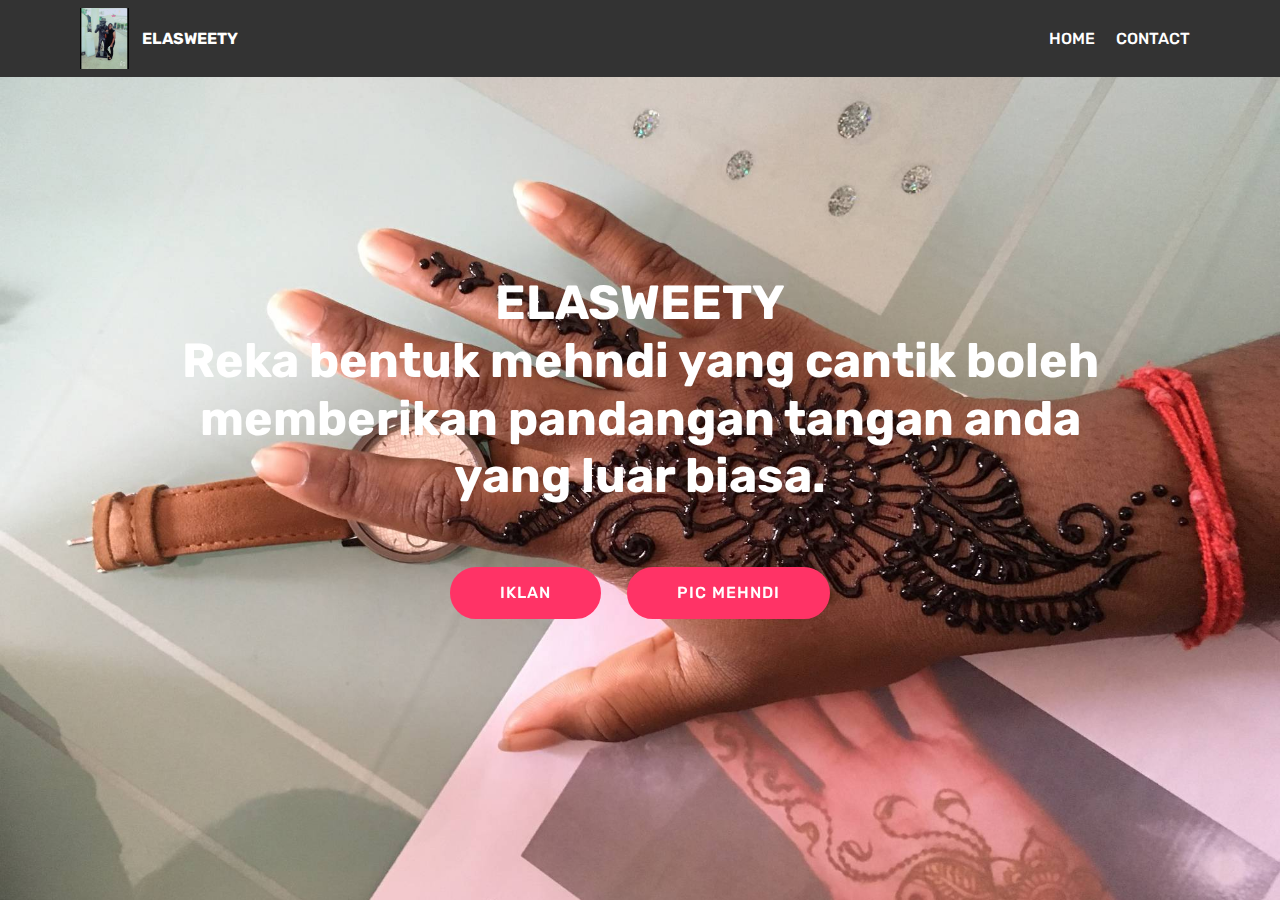
<file: index.html>
<!DOCTYPE html>
<html>
<head>
  <!-- Site made with Mobirise Website Builder v4.4.1, https://mobirise.com -->
  <meta charset="UTF-8">
  <meta http-equiv="X-UA-Compatible" content="IE=edge">
  <meta name="generator" content="Mobirise v4.4.1, mobirise.com">
  <meta name="viewport" content="width=device-width, initial-scale=1">
  <link rel="shortcut icon" href="assets/images/7483ba1c86e77293e7fab5f1ef7ebe19-320x399.jpg" type="image/x-icon">
  <meta name="description" content="">
  <title>Home</title>
  <link rel="stylesheet" href="assets/web/assets/mobirise-icons/mobirise-icons.css">
  <link rel="stylesheet" href="assets/tether/tether.min.css">
  <link rel="stylesheet" href="assets/bootstrap/css/bootstrap.min.css">
  <link rel="stylesheet" href="assets/bootstrap/css/bootstrap-grid.min.css">
  <link rel="stylesheet" href="assets/bootstrap/css/bootstrap-reboot.min.css">
  <link rel="stylesheet" href="assets/dropdown/css/style.css">
  <link rel="stylesheet" href="assets/theme/css/style.css">
  <link rel="stylesheet" href="assets/mobirise/css/mbr-additional.css" type="text/css">
  
  
  
</head>
<body>
<section class="menu cid-qDdDuOSKQE" once="menu" id="menu1-0" data-rv-view="86">

    

    <nav class="navbar navbar-expand beta-menu navbar-dropdown align-items-center navbar-fixed-top navbar-toggleable-sm">
        <button class="navbar-toggler navbar-toggler-right" type="button" data-toggle="collapse" data-target="#navbarSupportedContent" aria-controls="navbarSupportedContent" aria-expanded="false" aria-label="Toggle navigation">
            <div class="hamburger">
                <span></span>
                <span></span>
                <span></span>
                <span></span>
            </div>
        </button>
        <div class="menu-logo">
            <div class="navbar-brand">
                <span class="navbar-logo">
                    <a href="https://mobirise.com">
                         <img src="assets/images/7483ba1c86e77293e7fab5f1ef7ebe19-320x399.jpg" alt="Mobirise" title="" media-simple="true" style="height: 3.8rem;">
                    </a>
                </span>
                <span class="navbar-caption-wrap"><a class="navbar-caption text-white display-4" href="https://mobirise.com">ELASWEETY</a></span>
            </div>
        </div>
        <div class="collapse navbar-collapse" id="navbarSupportedContent">
            <ul class="navbar-nav nav-dropdown nav-right" data-app-modern-menu="true"><li class="nav-item">
                    <a class="nav-link link text-white display-4" href="index.html#header2-1">HOME</a>
                </li>
                <li class="nav-item">
                    <a class="nav-link link text-white display-4" href="page1.html#timeline1-3">CONTACT</a>
                </li></ul>
            
        </div>
    </nav>
</section>

<section class="engine"><a href="https://mobirise.co/k">bootstrap templates</a></section><section class="cid-qDdLBVNLyl mbr-fullscreen mbr-parallax-background" id="header2-1" data-rv-view="88">

    

    

    <div class="container align-center">
        <div class="row justify-content-md-center">
            <div class="mbr-white col-md-10">
                <h1 class="mbr-section-title mbr-bold pb-3 mbr-fonts-style display-2">ELASWEETY<br>Reka bentuk mehndi yang cantik boleh memberikan pandangan tangan anda yang luar biasa.<br></h1>
                
                <p class="mbr-text pb-3 mbr-fonts-style display-5"></p>
                <div class="mbr-section-btn"><a class="btn btn-md btn-secondary display-4" href="page2.html#header1-6">IKLAN</a> <a class="btn btn-md btn-secondary display-4" href="page3.html#slider1-9">PIC MEHNDI</a></div>
            </div>
        </div>
    </div>
    
</section>


  <script src="assets/web/assets/jquery/jquery.min.js"></script>
  <script src="assets/popper/popper.min.js"></script>
  <script src="assets/tether/tether.min.js"></script>
  <script src="assets/bootstrap/js/bootstrap.min.js"></script>
  <script src="assets/smooth-scroll/smooth-scroll.js"></script>
  <script src="assets/dropdown/js/script.min.js"></script>
  <script src="assets/touch-swipe/jquery.touch-swipe.min.js"></script>
  <script src="assets/jarallax/jarallax.min.js"></script>
  <script src="assets/theme/js/script.js"></script>
  
  
</body>
</html>
</file>
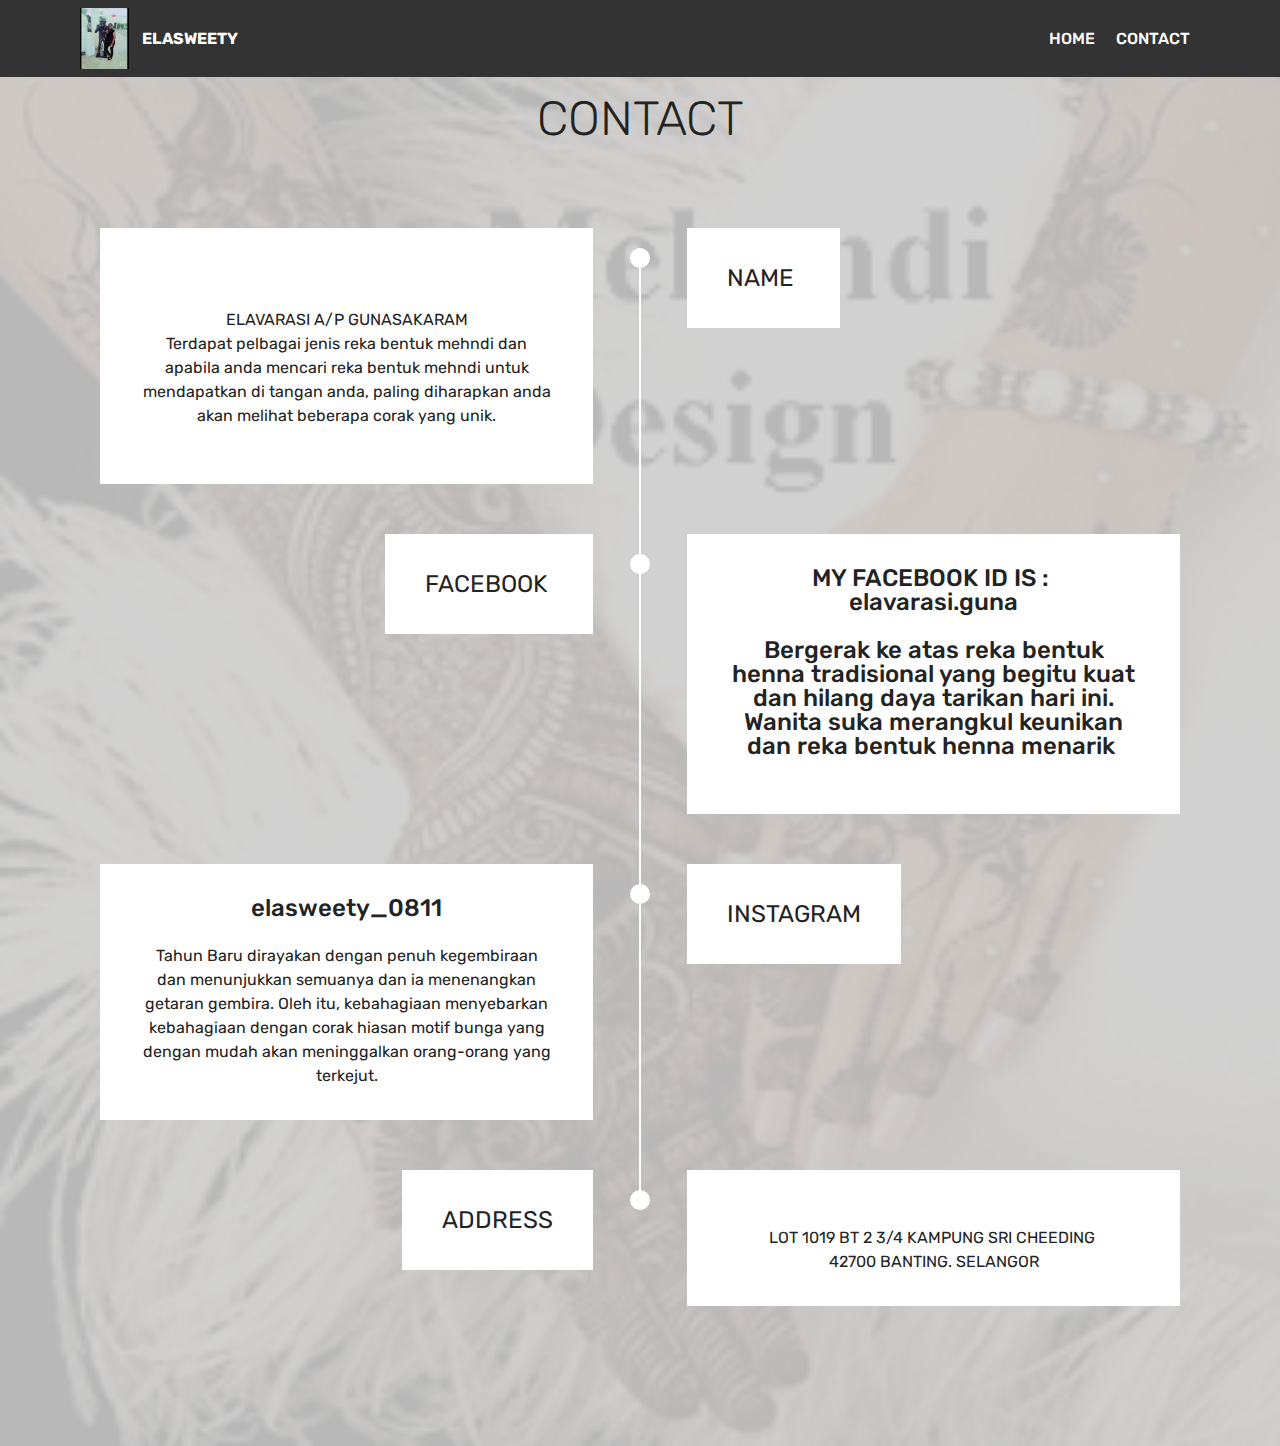
<file: page1.html>
<!DOCTYPE html>
<html>
<head>
  <!-- Site made with Mobirise Website Builder v4.4.1, https://mobirise.com -->
  <meta charset="UTF-8">
  <meta http-equiv="X-UA-Compatible" content="IE=edge">
  <meta name="generator" content="Mobirise v4.4.1, mobirise.com">
  <meta name="viewport" content="width=device-width, initial-scale=1">
  <link rel="shortcut icon" href="assets/images/7483ba1c86e77293e7fab5f1ef7ebe19-320x399.jpg" type="image/x-icon">
  <meta name="description" content="Website Builder Description">
  <title>Contact</title>
  <link rel="stylesheet" href="assets/web/assets/mobirise-icons/mobirise-icons.css">
  <link rel="stylesheet" href="assets/tether/tether.min.css">
  <link rel="stylesheet" href="assets/bootstrap/css/bootstrap.min.css">
  <link rel="stylesheet" href="assets/bootstrap/css/bootstrap-grid.min.css">
  <link rel="stylesheet" href="assets/bootstrap/css/bootstrap-reboot.min.css">
  <link rel="stylesheet" href="assets/dropdown/css/style.css">
  <link rel="stylesheet" href="assets/theme/css/style.css">
  <link rel="stylesheet" href="assets/mobirise/css/mbr-additional.css" type="text/css">
  
  
  
</head>
<body>
<section class="menu cid-qDdDuOSKQE" once="menu" id="menu1-2" data-rv-view="91">

    

    <nav class="navbar navbar-expand beta-menu navbar-dropdown align-items-center navbar-fixed-top navbar-toggleable-sm">
        <button class="navbar-toggler navbar-toggler-right" type="button" data-toggle="collapse" data-target="#navbarSupportedContent" aria-controls="navbarSupportedContent" aria-expanded="false" aria-label="Toggle navigation">
            <div class="hamburger">
                <span></span>
                <span></span>
                <span></span>
                <span></span>
            </div>
        </button>
        <div class="menu-logo">
            <div class="navbar-brand">
                <span class="navbar-logo">
                    <a href="https://mobirise.com">
                         <img src="assets/images/7483ba1c86e77293e7fab5f1ef7ebe19-320x399.jpg" alt="Mobirise" title="" media-simple="true" style="height: 3.8rem;">
                    </a>
                </span>
                <span class="navbar-caption-wrap"><a class="navbar-caption text-white display-4" href="https://mobirise.com">ELASWEETY</a></span>
            </div>
        </div>
        <div class="collapse navbar-collapse" id="navbarSupportedContent">
            <ul class="navbar-nav nav-dropdown nav-right" data-app-modern-menu="true"><li class="nav-item">
                    <a class="nav-link link text-white display-4" href="index.html#header2-1">HOME</a>
                </li>
                <li class="nav-item">
                    <a class="nav-link link text-white display-4" href="page1.html#timeline1-3">CONTACT</a>
                </li></ul>
            
        </div>
    </nav>
</section>

<section class="engine"><a href="https://mobirise.co">Mobirise</a></section><section class="timeline1 cid-qDebRy4Ug8" id="timeline1-3" data-rv-view="93">

    

    <div class="mbr-overlay" style="opacity: 0.9; background-color: rgb(204, 204, 204);">
    </div>

    <div class="container align-center">
        <h2 class="mbr-section-title pb-3 mbr-fonts-style display-2">CONTACT</h2>
        <h3 class="mbr-section-subtitle pb-5 mbr-fonts-style display-5"></h3>

        <div class="container timelines-container" mbri-timelines="">
            <div class="row timeline-element reverse separline">      
                 <div class="timeline-date-panel col-xs-12 col-md-6  align-left">         
                    <div class="time-line-date-content">
                        <p class="mbr-timeline-date mbr-fonts-style display-5">NAME&nbsp;</p>
                    </div>
                </div>
           <span class="iconBackground"></span>
            <div class="col-xs-12 col-md-6 align-right">
                <div class="timeline-text-content">
                    <h4 class="mbr-timeline-title pb-3 mbr-fonts-style display-5">&nbsp;</h4>
                    <p class="mbr-timeline-text mbr-fonts-style display-7">ELAVARASI A/P GUNASAKARAM<br>Terdapat pelbagai jenis reka bentuk mehndi dan apabila anda mencari reka bentuk mehndi untuk mendapatkan di tangan anda, paling diharapkan anda akan melihat beberapa corak yang unik.<br><br></p>
                 </div>
            </div>
            </div>

            <div class="row timeline-element  separline">
                <div class="timeline-date-panel col-xs-12 col-md-6 align-right">
                    <div class="time-line-date-content">
                        <p class="mbr-timeline-date mbr-fonts-style display-5">FACEBOOK&nbsp;</p>
                    </div>
                </div>
                <span class="iconBackground"></span>
                <div class="col-xs-12 col-md-6 align-left ">
                    <div class="timeline-text-content">
                        <h4 class="mbr-timeline-title pb-3 mbr-fonts-style display-5">MY FACEBOOK ID IS :&nbsp;<br>elavarasi.guna<br><br>Bergerak ke atas reka bentuk henna tradisional yang begitu kuat dan hilang daya tarikan hari ini. Wanita suka merangkul keunikan dan reka bentuk henna menarik&nbsp;</h4>
                        <p class="mbr-timeline-text mbr-fonts-style display-7"></p>
                    </div>
                </div>
            </div> 


            <div class="row timeline-element reverse separline">
                <div class="timeline-date-panel col-xs-12 col-md-6  align-left">
                    <div class="time-line-date-content">
                        <p class="mbr-timeline-date mbr-fonts-style display-5">INSTAGRAM</p>
                    </div>
                </div>
                <span class="iconBackground"></span>
                <div class="col-xs-12 col-md-6 align-right">
                    <div class="timeline-text-content">
                        <h4 class="mbr-timeline-title pb-3 mbr-fonts-style display-5">elasweety_0811</h4>      
                        <p class="mbr-timeline-text mbr-fonts-style display-7">Tahun Baru dirayakan dengan penuh kegembiraan dan menunjukkan semuanya dan ia menenangkan getaran gembira. Oleh itu, kebahagiaan menyebarkan kebahagiaan dengan corak hiasan motif bunga yang dengan mudah akan meninggalkan orang-orang yang terkejut.</p>
                    </div>
                </div>
            </div>

            <div class="row timeline-element ">
                <div class="timeline-date-panel col-xs-12 col-md-6 align-right">
                    <div class="time-line-date-content">
                        <p class="mbr-timeline-date mbr-fonts-style display-5">ADDRESS</p>
                    </div>
                </div>
                <span class="iconBackground"></span>
                <div class="col-xs-12 col-md-6 align-left ">
                    <div class="timeline-text-content">
                        <h4 class="mbr-timeline-title pb-3 mbr-fonts-style display-5"></h4>
                        <p class="mbr-timeline-text mbr-fonts-style display-7">LOT 1019 BT 2 3/4 KAMPUNG SRI CHEEDING&nbsp;<br>42700 BANTING. SELANGOR</p>
                    </div>
                </div>
            </div>


            


            

            

            

            

            

            

            
        </div>
    </div>
</section>


  <script src="assets/web/assets/jquery/jquery.min.js"></script>
  <script src="assets/popper/popper.min.js"></script>
  <script src="assets/tether/tether.min.js"></script>
  <script src="assets/bootstrap/js/bootstrap.min.js"></script>
  <script src="assets/smooth-scroll/smooth-scroll.js"></script>
  <script src="assets/dropdown/js/script.min.js"></script>
  <script src="assets/touch-swipe/jquery.touch-swipe.min.js"></script>
  <script src="assets/theme/js/script.js"></script>
  
  
</body>
</html>
</file>
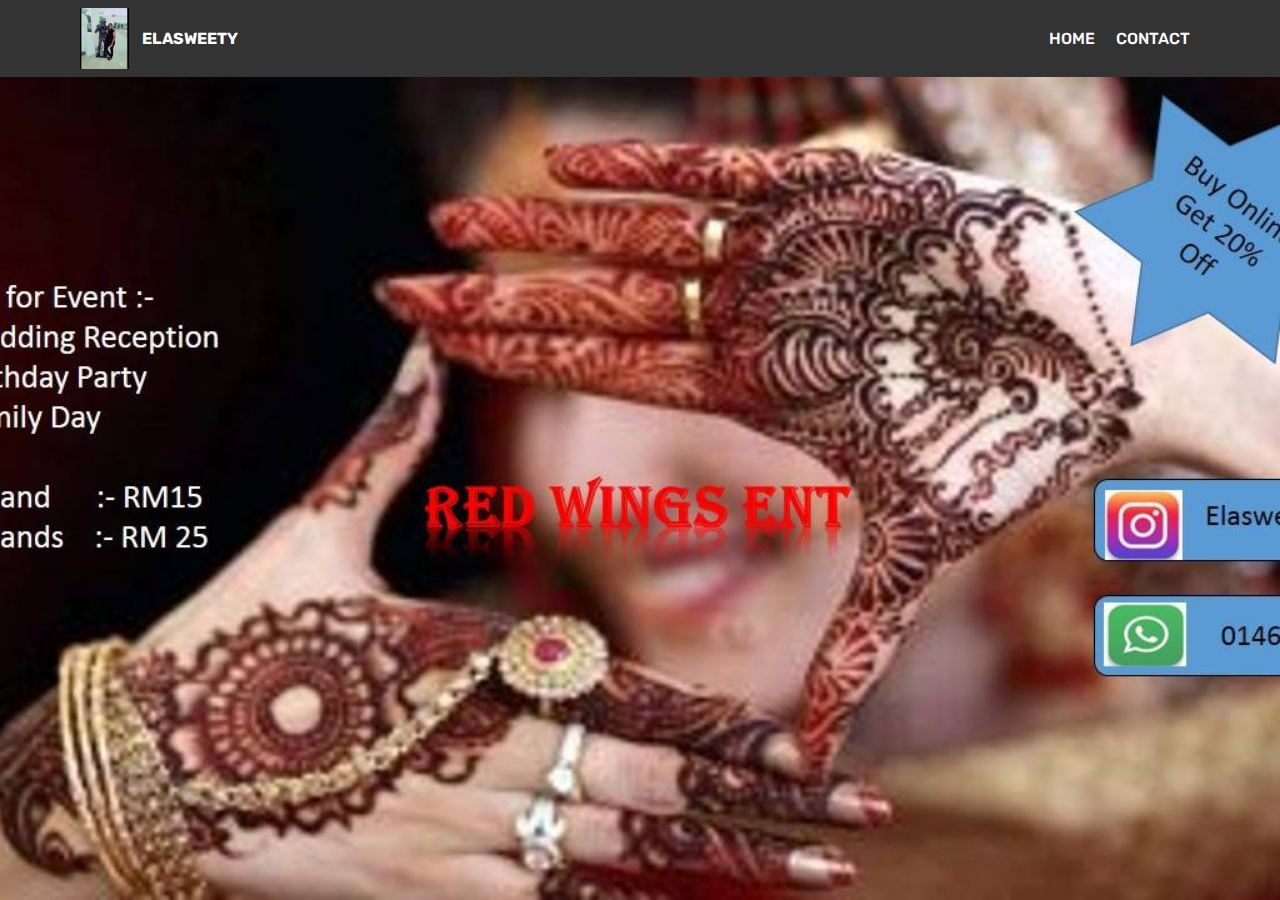
<file: page2.html>
<!DOCTYPE html>
<html>
<head>
  <!-- Site made with Mobirise Website Builder v4.4.1, https://mobirise.com -->
  <meta charset="UTF-8">
  <meta http-equiv="X-UA-Compatible" content="IE=edge">
  <meta name="generator" content="Mobirise v4.4.1, mobirise.com">
  <meta name="viewport" content="width=device-width, initial-scale=1">
  <link rel="shortcut icon" href="assets/images/7483ba1c86e77293e7fab5f1ef7ebe19-320x399.jpg" type="image/x-icon">
  <meta name="description" content="Web Site Builder Description">
  <title>Iklan</title>
  <link rel="stylesheet" href="assets/web/assets/mobirise-icons/mobirise-icons.css">
  <link rel="stylesheet" href="assets/tether/tether.min.css">
  <link rel="stylesheet" href="assets/bootstrap/css/bootstrap.min.css">
  <link rel="stylesheet" href="assets/bootstrap/css/bootstrap-grid.min.css">
  <link rel="stylesheet" href="assets/bootstrap/css/bootstrap-reboot.min.css">
  <link rel="stylesheet" href="assets/dropdown/css/style.css">
  <link rel="stylesheet" href="assets/theme/css/style.css">
  <link rel="stylesheet" href="assets/mobirise/css/mbr-additional.css" type="text/css">
  
  
  
</head>
<body>
<section class="menu cid-qDdDuOSKQE" once="menu" id="menu1-4" data-rv-view="96">

    

    <nav class="navbar navbar-expand beta-menu navbar-dropdown align-items-center navbar-fixed-top navbar-toggleable-sm">
        <button class="navbar-toggler navbar-toggler-right" type="button" data-toggle="collapse" data-target="#navbarSupportedContent" aria-controls="navbarSupportedContent" aria-expanded="false" aria-label="Toggle navigation">
            <div class="hamburger">
                <span></span>
                <span></span>
                <span></span>
                <span></span>
            </div>
        </button>
        <div class="menu-logo">
            <div class="navbar-brand">
                <span class="navbar-logo">
                    <a href="https://mobirise.com">
                         <img src="assets/images/7483ba1c86e77293e7fab5f1ef7ebe19-320x399.jpg" alt="Mobirise" title="" media-simple="true" style="height: 3.8rem;">
                    </a>
                </span>
                <span class="navbar-caption-wrap"><a class="navbar-caption text-white display-4" href="https://mobirise.com">ELASWEETY</a></span>
            </div>
        </div>
        <div class="collapse navbar-collapse" id="navbarSupportedContent">
            <ul class="navbar-nav nav-dropdown nav-right" data-app-modern-menu="true"><li class="nav-item">
                    <a class="nav-link link text-white display-4" href="index.html#header2-1">HOME</a>
                </li>
                <li class="nav-item">
                    <a class="nav-link link text-white display-4" href="page1.html#timeline1-3">CONTACT</a>
                </li></ul>
            
        </div>
    </nav>
</section>

<section class="engine"><a href="https://mobirise.co">Mobirise</a></section><section class="header1 cid-qDemjOcUhq mbr-fullscreen mbr-parallax-background" id="header1-6" data-rv-view="98">

    

    

    <div class="container">
        <div class="row justify-content-md-center">
            <div class="mbr-white col-md-10">
                
                
                
                
            </div>
        </div>
    </div>

</section>


  <script src="assets/web/assets/jquery/jquery.min.js"></script>
  <script src="assets/popper/popper.min.js"></script>
  <script src="assets/tether/tether.min.js"></script>
  <script src="assets/bootstrap/js/bootstrap.min.js"></script>
  <script src="assets/smooth-scroll/smooth-scroll.js"></script>
  <script src="assets/dropdown/js/script.min.js"></script>
  <script src="assets/touch-swipe/jquery.touch-swipe.min.js"></script>
  <script src="assets/jarallax/jarallax.min.js"></script>
  <script src="assets/theme/js/script.js"></script>
  
  
</body>
</html>
</file>
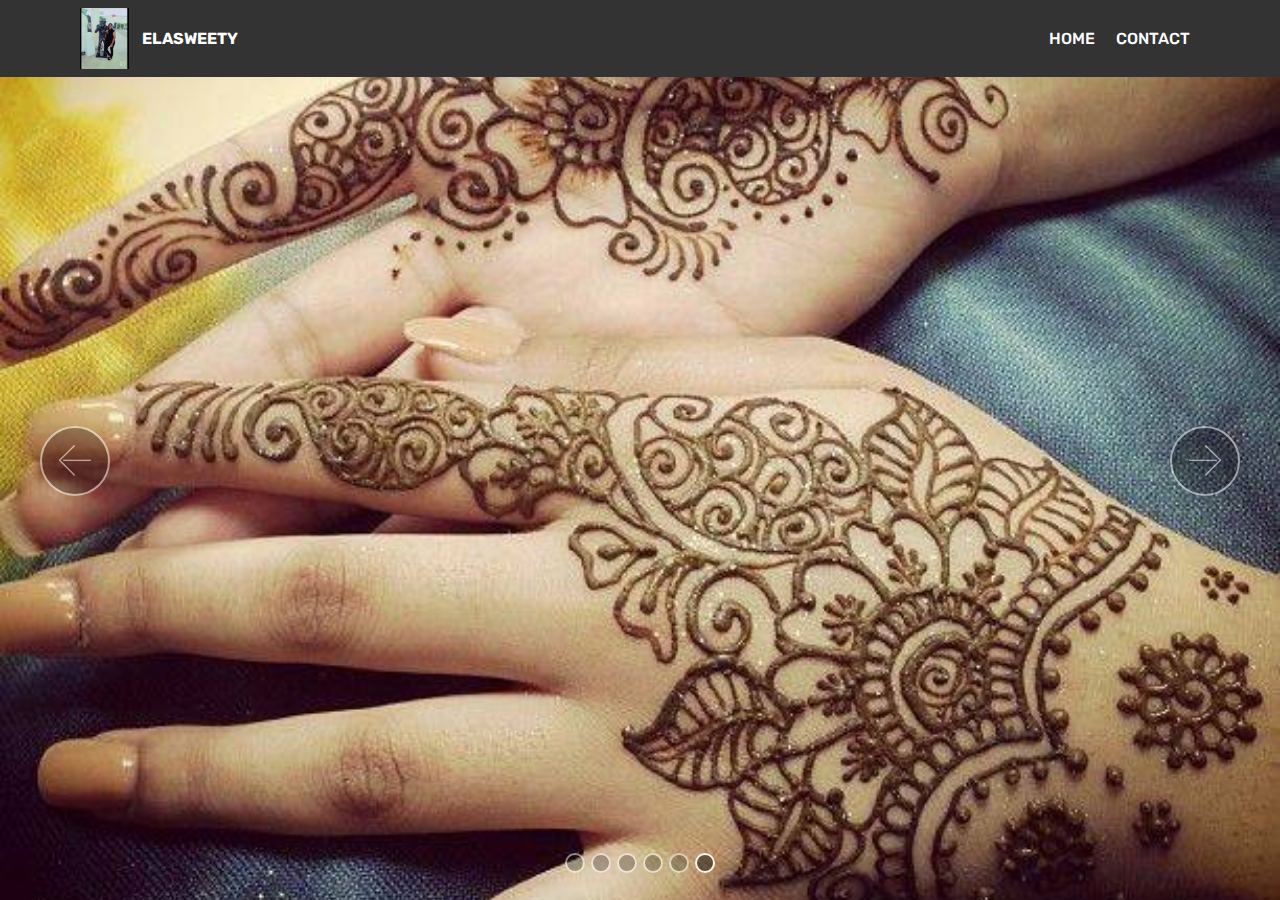
<file: page3.html>
<!DOCTYPE html>
<html>
<head>
  <!-- Site made with Mobirise Website Builder v4.4.1, https://mobirise.com -->
  <meta charset="UTF-8">
  <meta http-equiv="X-UA-Compatible" content="IE=edge">
  <meta name="generator" content="Mobirise v4.4.1, mobirise.com">
  <meta name="viewport" content="width=device-width, initial-scale=1">
  <link rel="shortcut icon" href="assets/images/7483ba1c86e77293e7fab5f1ef7ebe19-320x399.jpg" type="image/x-icon">
  <meta name="description" content="Website Creator Description">
  <title>Picture&nbsp;</title>
  <link rel="stylesheet" href="assets/web/assets/mobirise-icons/mobirise-icons.css">
  <link rel="stylesheet" href="assets/tether/tether.min.css">
  <link rel="stylesheet" href="assets/bootstrap/css/bootstrap.min.css">
  <link rel="stylesheet" href="assets/bootstrap/css/bootstrap-grid.min.css">
  <link rel="stylesheet" href="assets/bootstrap/css/bootstrap-reboot.min.css">
  <link rel="stylesheet" href="assets/dropdown/css/style.css">
  <link rel="stylesheet" href="assets/theme/css/style.css">
  <link rel="stylesheet" href="assets/mobirise/css/mbr-additional.css" type="text/css">
  
  
  
</head>
<body>
<section class="menu cid-qDdDuOSKQE" once="menu" id="menu1-7" data-rv-view="101">

    

    <nav class="navbar navbar-expand beta-menu navbar-dropdown align-items-center navbar-fixed-top navbar-toggleable-sm">
        <button class="navbar-toggler navbar-toggler-right" type="button" data-toggle="collapse" data-target="#navbarSupportedContent" aria-controls="navbarSupportedContent" aria-expanded="false" aria-label="Toggle navigation">
            <div class="hamburger">
                <span></span>
                <span></span>
                <span></span>
                <span></span>
            </div>
        </button>
        <div class="menu-logo">
            <div class="navbar-brand">
                <span class="navbar-logo">
                    <a href="https://mobirise.com">
                         <img src="assets/images/7483ba1c86e77293e7fab5f1ef7ebe19-320x399.jpg" alt="Mobirise" title="" media-simple="true" style="height: 3.8rem;">
                    </a>
                </span>
                <span class="navbar-caption-wrap"><a class="navbar-caption text-white display-4" href="https://mobirise.com">ELASWEETY</a></span>
            </div>
        </div>
        <div class="collapse navbar-collapse" id="navbarSupportedContent">
            <ul class="navbar-nav nav-dropdown nav-right" data-app-modern-menu="true"><li class="nav-item">
                    <a class="nav-link link text-white display-4" href="index.html#header2-1">HOME</a>
                </li>
                <li class="nav-item">
                    <a class="nav-link link text-white display-4" href="page1.html#timeline1-3">CONTACT</a>
                </li></ul>
            
        </div>
    </nav>
</section>

<section class="engine"><a href="https://mobirise.co/m">bootstrap table</a></section><section class="carousel slide cid-qDeDce5yFd" data-interval="false" id="slider1-9" data-rv-view="103">

    

    <div class="full-screen"><div class="mbr-slider slide carousel" data-pause="true" data-keyboard="false" data-ride="false" data-interval="false"><ol class="carousel-indicators"><li data-app-prevent-settings="" data-target="#slider1-9" data-slide-to="0"></li><li data-app-prevent-settings="" data-target="#slider1-9" data-slide-to="1"></li><li data-app-prevent-settings="" data-target="#slider1-9" data-slide-to="2"></li><li data-app-prevent-settings="" data-target="#slider1-9" data-slide-to="3"></li><li data-app-prevent-settings="" data-target="#slider1-9" data-slide-to="4"></li><li data-app-prevent-settings="" data-target="#slider1-9" class=" active" data-slide-to="5"></li></ol><div class="carousel-inner" role="listbox"><div class="carousel-item slider-fullscreen-image" data-bg-video-slide="false" style="background-image: url(assets/images/unnamed-300x300.png);"><div class="container container-slide"><div class="image_wrapper"><div class="mbr-overlay"></div><img src="assets/images/unnamed-300x300.png"><div class="carousel-caption justify-content-center"><div class="col-10 align-center"></div></div></div></div></div><div class="carousel-item slider-fullscreen-image" data-bg-video-slide="false" style="background-image: url(assets/images/download-300x159.jpg);"><div class="container container-slide"><div class="image_wrapper"><div class="mbr-overlay"></div><img src="assets/images/download-300x159.jpg"><div class="carousel-caption justify-content-center"><div class="col-10 align-left"></div></div></div></div></div><div class="carousel-item slider-fullscreen-image" data-bg-video-slide="false" style="background-image: url(assets/images/menhdi-henna-design-puffy-mondaes-grande-584x438.jpg);"><div class="container container-slide"><div class="image_wrapper"><img src="assets/images/menhdi-henna-design-puffy-mondaes-grande-584x438.jpg"><div class="carousel-caption justify-content-center"><div class="col-10 align-right"></div></div></div></div></div><div class="carousel-item slider-fullscreen-image" data-bg-video-slide="false" style="background-image: url(assets/images/mehndi-10-520x359.jpg);"><div class="container container-slide"><div class="image_wrapper"><img src="assets/images/mehndi-10-520x359.jpg"><div class="carousel-caption justify-content-center"><div class="col-10 align-right"></div></div></div></div></div><div class="carousel-item slider-fullscreen-image" data-bg-video-slide="false" style="background-image: url(assets/images/new-simple-arabic-mehndi-designs-album-2017-for-bridal-7-650x346.jpg);"><div class="container container-slide"><div class="image_wrapper"><img src="assets/images/new-simple-arabic-mehndi-designs-album-2017-for-bridal-7-650x346.jpg"><div class="carousel-caption justify-content-center"><div class="col-10 align-right"></div></div></div></div></div><div class="carousel-item slider-fullscreen-image active" data-bg-video-slide="false" style="background-image: url(assets/images/floral-paisley-mehndi-design-1-612x612.jpg);"><div class="container container-slide"><div class="image_wrapper"><img src="assets/images/floral-paisley-mehndi-design-1-612x612.jpg"><div class="carousel-caption justify-content-center"><div class="col-10 align-right"></div></div></div></div></div></div><a data-app-prevent-settings="" class="carousel-control carousel-control-prev" role="button" data-slide="prev" href="#slider1-9"><span aria-hidden="true" class="mbri-left mbr-iconfont"></span><span class="sr-only">Previous</span></a><a data-app-prevent-settings="" class="carousel-control carousel-control-next" role="button" data-slide="next" href="#slider1-9"><span aria-hidden="true" class="mbri-right mbr-iconfont"></span><span class="sr-only">Next</span></a></div></div>

</section>


  <script src="assets/web/assets/jquery/jquery.min.js"></script>
  <script src="assets/popper/popper.min.js"></script>
  <script src="assets/tether/tether.min.js"></script>
  <script src="assets/bootstrap/js/bootstrap.min.js"></script>
  <script src="assets/smooth-scroll/smooth-scroll.js"></script>
  <script src="assets/dropdown/js/script.min.js"></script>
  <script src="assets/bootstrap-carousel-swipe/bootstrap-carousel-swipe.js"></script>
  <script src="assets/jquery-mb-ytplayer/jquery.mb.ytplayer.min.js"></script>
  <script src="assets/jquery-mb-vimeo_player/jquery.mb.vimeo_player.js"></script>
  <script src="assets/touch-swipe/jquery.touch-swipe.min.js"></script>
  <script src="assets/theme/js/script.js"></script>
  <script src="assets/mobirise-slider-video/script.js"></script>
  
  
</body>
</html>
</file>
<file: assets/web/assets/mobirise-icons/mobirise-icons.css>
@font-face {
  font-family: 'MobiriseIcons';
  src:  url('mobirise-icons.eot?spat4u');
  src:  url('mobirise-icons.eot?spat4u#iefix') format('embedded-opentype'),
    url('mobirise-icons.ttf?spat4u') format('truetype'),
    url('mobirise-icons.woff?spat4u') format('woff'),
    url('mobirise-icons.svg?spat4u#MobiriseIcons') format('svg');
  font-weight: normal;
  font-style: normal;
}

[class^="mbri-"], [class*=" mbri-"] {
  /* use !important to prevent issues with browser extensions that change fonts */
  font-family: MobiriseIcons !important;
  speak: none;
  font-style: normal;
  font-weight: normal;
  font-variant: normal;
  text-transform: none;
  line-height: 1;

  /* Better Font Rendering =========== */
  -webkit-font-smoothing: antialiased;
  -moz-osx-font-smoothing: grayscale;
}

.mbri-add-submenu:before {
  content: "\e900";
}
.mbri-alert:before {
  content: "\e901";
}
.mbri-align-center:before {
  content: "\e902";
}
.mbri-align-justify:before {
  content: "\e903";
}
.mbri-align-left:before {
  content: "\e904";
}
.mbri-align-right:before {
  content: "\e905";
}
.mbri-android:before {
  content: "\e906";
}
.mbri-apple:before {
  content: "\e907";
}
.mbri-arrow-down:before {
  content: "\e908";
}
.mbri-arrow-next:before {
  content: "\e909";
}
.mbri-arrow-prev:before {
  content: "\e90a";
}
.mbri-arrow-up:before {
  content: "\e90b";
}
.mbri-bold:before {
  content: "\e90c";
}
.mbri-bookmark:before {
  content: "\e90d";
}
.mbri-bootstrap:before {
  content: "\e90e";
}
.mbri-briefcase:before {
  content: "\e90f";
}
.mbri-browse:before {
  content: "\e910";
}
.mbri-bulleted-list:before {
  content: "\e911";
}
.mbri-calendar:before {
  content: "\e912";
}
.mbri-camera:before {
  content: "\e913";
}
.mbri-cart-add:before {
  content: "\e914";
}
.mbri-cart-full:before {
  content: "\e915";
}
.mbri-cash:before {
  content: "\e916";
}
.mbri-change-style:before {
  content: "\e917";
}
.mbri-chat:before {
  content: "\e918";
}
.mbri-clock:before {
  content: "\e919";
}
.mbri-close:before {
  content: "\e91a";
}
.mbri-cloud:before {
  content: "\e91b";
}
.mbri-code:before {
  content: "\e91c";
}
.mbri-contact-form:before {
  content: "\e91d";
}
.mbri-credit-card:before {
  content: "\e91e";
}
.mbri-cursor-click:before {
  content: "\e91f";
}
.mbri-cust-feedback:before {
  content: "\e920";
}
.mbri-database:before {
  content: "\e921";
}
.mbri-delivery:before {
  content: "\e922";
}
.mbri-desktop:before {
  content: "\e923";
}
.mbri-devices:before {
  content: "\e924";
}
.mbri-down:before {
  content: "\e925";
}
.mbri-download:before {
  content: "\e989";
}
.mbri-drag-n-drop:before {
  content: "\e927";
}
.mbri-drag-n-drop2:before {
  content: "\e928";
}
.mbri-edit:before {
  content: "\e929";
}
.mbri-edit2:before {
  content: "\e92a";
}
.mbri-error:before {
  content: "\e92b";
}
.mbri-extension:before {
  content: "\e92c";
}
.mbri-features:before {
  content: "\e92d";
}
.mbri-file:before {
  content: "\e92e";
}
.mbri-flag:before {
  content: "\e92f";
}
.mbri-folder:before {
  content: "\e930";
}
.mbri-gift:before {
  content: "\e931";
}
.mbri-github:before {
  content: "\e932";
}
.mbri-globe:before {
  content: "\e933";
}
.mbri-globe-2:before {
  content: "\e934";
}
.mbri-growing-chart:before {
  content: "\e935";
}
.mbri-hearth:before {
  content: "\e936";
}
.mbri-help:before {
  content: "\e937";
}
.mbri-home:before {
  content: "\e938";
}
.mbri-hot-cup:before {
  content: "\e939";
}
.mbri-idea:before {
  content: "\e93a";
}
.mbri-image-gallery:before {
  content: "\e93b";
}
.mbri-image-slider:before {
  content: "\e93c";
}
.mbri-info:before {
  content: "\e93d";
}
.mbri-italic:before {
  content: "\e93e";
}
.mbri-key:before {
  content: "\e93f";
}
.mbri-laptop:before {
  content: "\e940";
}
.mbri-layers:before {
  content: "\e941";
}
.mbri-left-right:before {
  content: "\e942";
}
.mbri-left:before {
  content: "\e943";
}
.mbri-letter:before {
  content: "\e944";
}
.mbri-like:before {
  content: "\e945";
}
.mbri-link:before {
  content: "\e946";
}
.mbri-lock:before {
  content: "\e947";
}
.mbri-login:before {
  content: "\e948";
}
.mbri-logout:before {
  content: "\e949";
}
.mbri-magic-stick:before {
  content: "\e94a";
}
.mbri-map-pin:before {
  content: "\e94b";
}
.mbri-menu:before {
  content: "\e94c";
}
.mbri-mobile:before {
  content: "\e94d";
}
.mbri-mobile2:before {
  content: "\e94e";
}
.mbri-mobirise:before {
  content: "\e94f";
}
.mbri-more-horizontal:before {
  content: "\e950";
}
.mbri-more-vertical:before {
  content: "\e951";
}
.mbri-music:before {
  content: "\e952";
}
.mbri-new-file:before {
  content: "\e953";
}
.mbri-numbered-list:before {
  content: "\e954";
}
.mbri-opened-folder:before {
  content: "\e955";
}
.mbri-pages:before {
  content: "\e956";
}
.mbri-paper-plane:before {
  content: "\e957";
}
.mbri-paperclip:before {
  content: "\e958";
}
.mbri-photo:before {
  content: "\e959";
}
.mbri-photos:before {
  content: "\e95a";
}
.mbri-pin:before {
  content: "\e95b";
}
.mbri-play:before {
  content: "\e95c";
}
.mbri-plus:before {
  content: "\e95d";
}
.mbri-preview:before {
  content: "\e95e";
}
.mbri-print:before {
  content: "\e95f";
}
.mbri-protect:before {
  content: "\e960";
}
.mbri-question:before {
  content: "\e961";
}
.mbri-quote-left:before {
  content: "\e962";
}
.mbri-quote-right:before {
  content: "\e963";
}
.mbri-refresh:before {
  content: "\e964";
}
.mbri-responsive:before {
  content: "\e965";
}
.mbri-right:before {
  content: "\e966";
}
.mbri-rocket:before {
  content: "\e967";
}
.mbri-sad-face:before {
  content: "\e968";
}
.mbri-sale:before {
  content: "\e969";
}
.mbri-save:before {
  content: "\e96a";
}
.mbri-search:before {
  content: "\e96b";
}
.mbri-setting:before {
  content: "\e96c";
}
.mbri-setting2:before {
  content: "\e96d";
}
.mbri-setting3:before {
  content: "\e96e";
}
.mbri-share:before {
  content: "\e96f";
}
.mbri-shopping-bag:before {
  content: "\e970";
}
.mbri-shopping-basket:before {
  content: "\e971";
}
.mbri-shopping-cart:before {
  content: "\e972";
}
.mbri-sites:before {
  content: "\e973";
}
.mbri-smile-face:before {
  content: "\e974";
}
.mbri-speed:before {
  content: "\e975";
}
.mbri-star:before {
  content: "\e976";
}
.mbri-success:before {
  content: "\e977";
}
.mbri-sun:before {
  content: "\e978";
}
.mbri-sun2:before {
  content: "\e979";
}
.mbri-tablet:before {
  content: "\e97a";
}
.mbri-tablet-vertical:before {
  content: "\e97b";
}
.mbri-target:before {
  content: "\e97c";
}
.mbri-timer:before {
  content: "\e97d";
}
.mbri-to-ftp:before {
  content: "\e97e";
}
.mbri-to-local-drive:before {
  content: "\e97f";
}
.mbri-touch-swipe:before {
  content: "\e980";
}
.mbri-touch:before {
  content: "\e981";
}
.mbri-trash:before {
  content: "\e982";
}
.mbri-underline:before {
  content: "\e983";
}
.mbri-unlink:before {
  content: "\e984";
}
.mbri-unlock:before {
  content: "\e985";
}
.mbri-up-down:before {
  content: "\e986";
}
.mbri-up:before {
  content: "\e987";
}
.mbri-update:before {
  content: "\e988";
}
.mbri-upload:before {
 content: "\e926"; 
}
.mbri-user:before {
  content: "\e98a";
}
.mbri-user2:before {
  content: "\e98b";
}
.mbri-users:before {
  content: "\e98c";
}
.mbri-video:before {
  content: "\e98d";
}
.mbri-video-play:before {
  content: "\e98e";
}
.mbri-watch:before {
  content: "\e98f";
}
.mbri-website-theme:before {
  content: "\e990";
}
.mbri-wifi:before {
  content: "\e991";
}
.mbri-windows:before {
  content: "\e992";
}
.mbri-zoom-out:before {
  content: "\e993";
}
.mbri-redo:before {
  content: "\e994";
}
.mbri-undo:before {
  content: "\e995";
}
</file>
<file: assets/dropdown/css/style.css>
.navbar-dropdown {
  left: 0;
  padding: 0;
  position: absolute;
  right: 0;
  top: 0;
  transition: all 0.45s ease;
  z-index: 1030;
  background: #282828; }
  .navbar-dropdown .navbar-logo {
    margin-right: 0.8rem;
    transition: margin 0.3s ease-in-out;
    vertical-align: middle; }
    .navbar-dropdown .navbar-logo img {
      height: 3.125rem;
      transition: all 0.3s ease-in-out; }
    .navbar-dropdown .navbar-logo.mbr-iconfont {
      font-size: 3.125rem;
      line-height: 3.125rem; }
  .navbar-dropdown .navbar-caption {
    font-weight: 700;
    white-space: normal;
    vertical-align: -4px;
    line-height: 3.125rem !important; }
    .navbar-dropdown .navbar-caption, .navbar-dropdown .navbar-caption:hover {
      color: inherit;
      text-decoration: none; }
  .navbar-dropdown .mbr-iconfont + .navbar-caption {
    vertical-align: -1px; }
  .navbar-dropdown.navbar-fixed-top {
    position: fixed; }
  .navbar-dropdown .navbar-brand span {
    vertical-align: -4px; }
  .navbar-dropdown.bg-color.transparent {
    background: none; }
  .navbar-dropdown.navbar-short .navbar-brand {
    padding: 0.625rem 0; }
    .navbar-dropdown.navbar-short .navbar-brand span {
      vertical-align: -1px; }
  .navbar-dropdown.navbar-short .navbar-caption {
    line-height: 2.375rem !important;
    vertical-align: -2px; }
  .navbar-dropdown.navbar-short .navbar-logo {
    margin-right: 0.5rem; }
    .navbar-dropdown.navbar-short .navbar-logo img {
      height: 2.375rem; }
    .navbar-dropdown.navbar-short .navbar-logo.mbr-iconfont {
      font-size: 2.375rem;
      line-height: 2.375rem; }
  .navbar-dropdown.navbar-short .mbr-table-cell {
    height: 3.625rem; }
  .navbar-dropdown .navbar-close {
    left: 0.6875rem;
    position: fixed;
    top: 0.75rem;
    z-index: 1000; }
  .navbar-dropdown .hamburger-icon {
    content: "";
    display: inline-block;
    vertical-align: middle;
    width: 16px;
    -webkit-box-shadow: 0 -6px 0 1px #282828,0 0 0 1px #282828,0 6px 0 1px #282828;
    -moz-box-shadow: 0 -6px 0 1px #282828,0 0 0 1px #282828,0 6px 0 1px #282828;
    box-shadow: 0 -6px 0 1px #282828,0 0 0 1px #282828,0 6px 0 1px #282828; }

.dropdown-menu .dropdown-toggle[data-toggle="dropdown-submenu"]::after {
  border-bottom: 0.35em solid transparent;
  border-left: 0.35em solid;
  border-right: 0;
  border-top: 0.35em solid transparent;
  margin-left: 0.3rem; }

.dropdown-menu .dropdown-item:focus {
  outline: 0; }

.nav-dropdown {
  font-size: 0.75rem;
  font-weight: 500;
  height: auto !important; }
  .nav-dropdown .nav-btn {
    padding-left: 1rem; }
  .nav-dropdown .link {
    margin: .667em 1.667em;
    font-weight: 500;
    padding: 0;
    transition: color .2s ease-in-out; }
    .nav-dropdown .link.dropdown-toggle {
      margin-right: 2.583em; }
      .nav-dropdown .link.dropdown-toggle::after {
        margin-left: .25rem;
        border-top: 0.35em solid;
        border-right: 0.35em solid transparent;
        border-left: 0.35em solid transparent;
        border-bottom: 0; }
      .nav-dropdown .link.dropdown-toggle[aria-expanded="true"] {
        margin: 0;
        padding: 0.667em 3.263em  0.667em 1.667em; }
  .nav-dropdown .link::after,
  .nav-dropdown .dropdown-item::after {
    color: inherit; }
  .nav-dropdown .btn {
    font-size: 0.75rem;
    font-weight: 700;
    letter-spacing: 0;
    margin-bottom: 0;
    padding-left: 1.25rem;
    padding-right: 1.25rem; }
  .nav-dropdown .dropdown-menu {
    border-radius: 0;
    border: 0;
    left: 0;
    margin: 0;
    padding-bottom: 1.25rem;
    padding-top: 1.25rem;
    position: relative; }
  .nav-dropdown .dropdown-submenu {
    margin-left: 0.125rem;
    top: 0; }
  .nav-dropdown .dropdown-item {
    font-weight: 500;
    line-height: 2;
    padding: 0.3846em 4.615em 0.3846em 1.5385em;
    position: relative;
    transition: color .2s ease-in-out, background-color .2s ease-in-out; }
    .nav-dropdown .dropdown-item::after {
      margin-top: -0.3077em;
      position: absolute;
      right: 1.1538em;
      top: 50%; }
    .nav-dropdown .dropdown-item:focus, .nav-dropdown .dropdown-item:hover {
      background: none; }

@media (max-width: 767px) {
  .nav-dropdown.navbar-toggleable-sm {
    bottom: 0;
    display: none;
    left: 0;
    overflow-x: hidden;
    position: fixed;
    top: 0;
    transform: translateX(-100%);
    -ms-transform: translateX(-100%);
    -webkit-transform: translateX(-100%);
    width: 18.75rem;
    z-index: 999; } }
.nav-dropdown.navbar-toggleable-xl {
  bottom: 0;
  display: none;
  left: 0;
  overflow-x: hidden;
  position: fixed;
  top: 0;
  transform: translateX(-100%);
  -ms-transform: translateX(-100%);
  -webkit-transform: translateX(-100%);
  width: 18.75rem;
  z-index: 999; }

.nav-dropdown-sm {
  display: block !important;
  overflow-x: hidden;
  overflow: auto;
  padding-top: 3.875rem; }
  .nav-dropdown-sm::after {
    content: "";
    display: block;
    height: 3rem;
    width: 100%; }
  .nav-dropdown-sm.collapse.in ~ .navbar-close {
    display: block !important; }
  .nav-dropdown-sm.collapsing, .nav-dropdown-sm.collapse.in {
    transform: translateX(0);
    -ms-transform: translateX(0);
    -webkit-transform: translateX(0);
    transition: all 0.25s ease-out;
    -webkit-transition: all 0.25s ease-out;
    background: #282828; }
  .nav-dropdown-sm.collapsing[aria-expanded="false"] {
    transform: translateX(-100%);
    -ms-transform: translateX(-100%);
    -webkit-transform: translateX(-100%); }
  .nav-dropdown-sm .nav-item {
    display: block;
    margin-left: 0 !important;
    padding-left: 0; }
  .nav-dropdown-sm .link,
  .nav-dropdown-sm .dropdown-item {
    border-top: 1px dotted rgba(255, 255, 255, 0.1);
    font-size: 0.8125rem;
    line-height: 1.6;
    margin: 0 !important;
    padding: 0.875rem 2.4rem 0.875rem 1.5625rem !important;
    position: relative;
    white-space: normal; }
    .nav-dropdown-sm .link:focus, .nav-dropdown-sm .link:hover,
    .nav-dropdown-sm .dropdown-item:focus,
    .nav-dropdown-sm .dropdown-item:hover {
      background: rgba(0, 0, 0, 0.2) !important;
      color: #c0a375; }
  .nav-dropdown-sm .nav-btn {
    position: relative;
    padding: 1.5625rem 1.5625rem 0 1.5625rem; }
    .nav-dropdown-sm .nav-btn::before {
      border-top: 1px dotted rgba(255, 255, 255, 0.1);
      content: "";
      left: 0;
      position: absolute;
      top: 0;
      width: 100%; }
    .nav-dropdown-sm .nav-btn + .nav-btn {
      padding-top: 0.625rem; }
      .nav-dropdown-sm .nav-btn + .nav-btn::before {
        display: none; }
  .nav-dropdown-sm .btn {
    padding: 0.625rem 0; }
  .nav-dropdown-sm .dropdown-toggle[data-toggle="dropdown-submenu"]::after {
    margin-left: .25rem;
    border-top: 0.35em solid;
    border-right: 0.35em solid transparent;
    border-left: 0.35em solid transparent;
    border-bottom: 0; }
  .nav-dropdown-sm .dropdown-toggle[data-toggle="dropdown-submenu"][aria-expanded="true"]::after {
    border-top: 0;
    border-right: 0.35em solid transparent;
    border-left: 0.35em solid transparent;
    border-bottom: 0.35em solid; }
  .nav-dropdown-sm .dropdown-menu {
    margin: 0;
    padding: 0;
    position: relative;
    top: 0;
    left: 0;
    width: 100%;
    border: 0;
    float: none;
    border-radius: 0;
    background: none; }
  .nav-dropdown-sm .dropdown-submenu {
    left: 100%;
    margin-left: 0.125rem;
    margin-top: -1.25rem;
    top: 0; }

.navbar-toggleable-sm .nav-dropdown .dropdown-menu {
  position: absolute; }

.navbar-toggleable-sm .nav-dropdown .dropdown-submenu {
  left: 100%;
  margin-left: 0.125rem;
  margin-top: -1.25rem;
  top: 0; }

.navbar-toggleable-sm.opened .nav-dropdown .dropdown-menu {
  position: relative; }

.navbar-toggleable-sm.opened .nav-dropdown .dropdown-submenu {
  left: 0;
  margin-left: 00rem;
  margin-top: 0rem;
  top: 0; }

.is-builder .nav-dropdown.collapsing {
  transition: none !important; }

/*# sourceMappingURL=style.css.map */
</file>
<file: assets/theme/css/style.css>
/*!
 * Mobirise v4 theme (https://mobirise.com/)
 * Copyright 2017 Mobirise
 */
section {
  background-color: #eeeeee; }

section,
.container,
.container-fluid {
  position: relative;
  word-wrap: break-word; }

a.mbr-iconfont:hover {
  text-decoration: none; }

.article .lead p, .article .lead ul, .article .lead ol, .article .lead pre, .article .lead blockquote {
  margin-bottom: 0; }

a {
  font-style: normal;
  font-weight: 400;
  cursor: pointer; }
  a, a:hover {
    text-decoration: none; }

figure {
  margin-bottom: 0; }

body {
  color: #232323; }

h1, h2, h3, h4, h5, h6,
.h1, .h2, .h3, .h4, .h5, .h6,
.display-1, .display-2, .display-3, .display-4 {
  line-height: 1;
  word-break: break-word;
  word-wrap: break-word; }

b, strong {
  font-weight: bold; }

blockquote {
  padding: 10px 0 10px 20px;
  position: relative;
  border-left: 2px solid;
  border-color: #ff3366; }

input:-webkit-autofill, input:-webkit-autofill:hover, input:-webkit-autofill:focus, input:-webkit-autofill:active {
  transition-delay: 9999s;
  transition-property: background-color, color; }

textarea[type="hidden"] {
  display: none; }

body {
  position: relative; }

section {
  background-position: 50% 50%;
  background-repeat: no-repeat;
  background-size: cover; }
  section .mbr-background-video,
  section .mbr-background-video-preview {
    position: absolute;
    bottom: 0;
    left: 0;
    right: 0;
    top: 0; }

.hidden {
  visibility: hidden; }

.mbr-z-index20 {
  z-index: 20; }

/*! Base colors */
.mbr-white {
  color: #ffffff; }

.mbr-black {
  color: #000000; }

.mbr-bg-white {
  background-color: #ffffff; }

.mbr-bg-black {
  background-color: #000000; }

/*! Text-aligns */
.align-left {
  text-align: left; }

.align-center {
  text-align: center; }

.align-right {
  text-align: right; }

@media (max-width: 767px) {
  .align-left, .align-center, .align-right, .mbr-section-btn, .mbr-section-title {
    text-align: center; } }
/*! Font-weight  */
.mbr-light {
  font-weight: 300; }

.mbr-regular {
  font-weight: 400; }

.mbr-semibold {
  font-weight: 500; }

.mbr-bold {
  font-weight: 700; }

/*! Media  */
.media-size-item {
  -webkit-flex: 1 1 auto;
  -moz-flex: 1 1 auto;
  -ms-flex: 1 1 auto;
  -o-flex: 1 1 auto;
  flex: 1 1 auto; }

.media-content {
  -webkit-flex-basis: 100%;
  flex-basis: 100%; }

.media-container-row {
  display: -ms-flexbox;
  display: -webkit-flex;
  display: flex;
  -webkit-flex-direction: row;
  -ms-flex-direction: row;
  flex-direction: row;
  -webkit-flex-wrap: wrap;
  -ms-flex-wrap: wrap;
  flex-wrap: wrap;
  -webkit-justify-content: center;
  -ms-flex-pack: center;
  justify-content: center;
  -webkit-align-content: center;
  -ms-flex-line-pack: center;
  align-content: center;
  -webkit-align-items: start;
  -ms-flex-align: start;
  align-items: start; }
  .media-container-row .media-size-item {
    width: 400px; }

.media-container-column {
  display: -ms-flexbox;
  display: -webkit-flex;
  display: flex;
  -webkit-flex-direction: column;
  -ms-flex-direction: column;
  flex-direction: column;
  -webkit-flex-wrap: wrap;
  -ms-flex-wrap: wrap;
  flex-wrap: wrap;
  -webkit-justify-content: center;
  -ms-flex-pack: center;
  justify-content: center;
  -webkit-align-content: center;
  -ms-flex-line-pack: center;
  align-content: center;
  -webkit-align-items: stretch;
  -ms-flex-align: stretch;
  align-items: stretch; }
  .media-container-column > * {
    width: 100%; }

@media (min-width: 992px) {
  .media-container-row {
    -webkit-flex-wrap: nowrap;
    -ms-flex-wrap: nowrap;
    flex-wrap: nowrap; } }
figure {
  overflow: hidden; }

figure[mbr-media-size] {
  transition: width 0.1s; }

.mbr-figure img, .mbr-figure iframe {
  display: block;
  width: 100%; }

.card {
  background-color: transparent;
  border: none; }

.card-img {
  text-align: center;
  flex-shrink: 0; }

.media {
  max-width: 100%;
  margin: 0 auto; }

.mbr-figure {
  -ms-flex-item-align: center;
  -ms-grid-row-align: center;
  -webkit-align-self: center;
  align-self: center; }

.media-container > div {
  max-width: 100%; }

.mbr-figure img, .card-img img {
  width: 100%; }

@media (max-width: 991px) {
  .media-size-item {
    width: auto !important; }

  .media {
    width: auto; }

  .mbr-figure {
    width: 100% !important; } }
/*! Buttons */
.mbr-section-btn {
  margin-left: -.25rem;
  margin-right: -.25rem;
  font-size: 0; }

nav .mbr-section-btn {
  margin-left: 0rem;
  margin-right: 0rem; }

/*! Btn icon margin */
.btn .mbr-iconfont, .btn.btn-sm .mbr-iconfont {
  cursor: pointer;
  margin-right: 0.5rem; }

.btn.btn-md .mbr-iconfont, .btn.btn-md .mbr-iconfont {
  margin-right: 0.8rem; }

.mbr-regular {
  font-weight: 400; }

.mbr-semibold {
  font-weight: 500; }

.mbr-bold {
  font-weight: 700; }

[type="submit"] {
  -webkit-appearance: none; }

/*! Full-screen */
.mbr-fullscreen .mbr-overlay {
  min-height: 100vh; }

.mbr-fullscreen {
  display: flex;
  display: -webkit-flex;
  display: -moz-flex;
  display: -ms-flex;
  display: -o-flex;
  align-items: center;
  -webkit-align-items: center;
  min-height: 100vh;
  padding-top: 3rem;
  padding-bottom: 3rem; }

/*! Map */
.map {
  height: 25rem;
  position: relative; }
  .map iframe {
    width: 100%;
    height: 100%; }

/* Form */
.form-asterisk {
  font-family: initial;
  position: absolute;
  top: -2px;
  font-weight: normal; }

/*! Scroll to top arrow */
.mbr-arrow-up {
  bottom: 25px;
  right: 90px;
  position: fixed;
  text-align: right;
  z-index: 5000;
  color: #ffffff;
  font-size: 32px;
  transform: rotate(180deg);
  -webkit-transform: rotate(180deg); }

.mbr-arrow-up a {
  background: rgba(0, 0, 0, 0.2);
  border-radius: 3px;
  color: #fff;
  display: inline-block;
  height: 60px;
  width: 60px;
  outline-style: none !important;
  position: relative;
  text-decoration: none;
  transition: all .3s ease-in-out;
  cursor: pointer;
  text-align: center; }
  .mbr-arrow-up a:hover {
    background-color: rgba(0, 0, 0, 0.4); }
  .mbr-arrow-up a i {
    line-height: 60px; }

.mbr-arrow-up-icon {
  display: block;
  color: #fff; }

.mbr-arrow-up-icon::before {
  content: "\203a";
  display: inline-block;
  font-family: serif;
  font-size: 32px;
  line-height: 1;
  font-style: normal;
  position: relative;
  top: 6px;
  left: -4px;
  -webkit-transform: rotate(-90deg);
  transform: rotate(-90deg); }

/*! Arrow Down */
.mbr-arrow {
  position: absolute;
  bottom: 45px;
  left: 50%;
  width: 60px;
  height: 60px;
  cursor: pointer;
  background-color: rgba(80, 80, 80, 0.5);
  border-radius: 50%;
  -webkit-transform: translateX(-50%);
  transform: translateX(-50%); }
  .mbr-arrow > a {
    display: inline-block;
    text-decoration: none;
    outline-style: none;
    -webkit-animation: arrowdown 1.7s ease-in-out infinite;
    animation: arrowdown 1.7s ease-in-out infinite; }
    .mbr-arrow > a > i {
      position: absolute;
      top: -2px;
      left: 15px;
      font-size: 2rem; }

@keyframes arrowdown {
  0% {
    transform: translateY(0px);
    -webkit-transform: translateY(0px); }
  50% {
    transform: translateY(-5px);
    -webkit-transform: translateY(-5px); }
  100% {
    transform: translateY(0px);
    -webkit-transform: translateY(0px); } }
@-webkit-keyframes arrowdown {
  0% {
    transform: translateY(0px);
    -webkit-transform: translateY(0px); }
  50% {
    transform: translateY(-5px);
    -webkit-transform: translateY(-5px); }
  100% {
    transform: translateY(0px);
    -webkit-transform: translateY(0px); } }
@media (max-width: 500px) {
  .mbr-arrow-up {
    left: 50%;
    right: auto;
    transform: translateX(-50%) rotate(180deg);
    -webkit-transform: translateX(-50%) rotate(180deg); } }
/*Gradients animation*/
@keyframes gradient-animation {
  from {
    background-position: 0% 100%;
    animation-timing-function: ease-in-out; }
  to {
    background-position: 100% 0%;
    animation-timing-function: ease-in-out; } }
@-webkit-keyframes gradient-animation {
  from {
    background-position: 0% 100%;
    animation-timing-function: ease-in-out; }
  to {
    background-position: 100% 0%;
    animation-timing-function: ease-in-out; } }
.bg-gradient {
  background-size: 200% 200%;
  animation: gradient-animation 5s infinite alternate;
  -webkit-animation: gradient-animation 5s infinite alternate; }

.menu .navbar-brand {
  display: -webkit-flex; }
  .menu .navbar-brand span {
    display: flex;
    display: -webkit-flex; }
  .menu .navbar-brand .navbar-caption-wrap {
    display: -webkit-flex; }
  .menu .navbar-brand .navbar-logo img {
    display: -webkit-flex; }
@media (min-width: 768px) and (max-width: 991px) {
  .menu .navbar-toggleable-sm .navbar-nav {
    display: -webkit-box;
    display: -webkit-flex;
    display: -ms-flexbox; } }
@media (min-width: 992px) {
  .menu .navbar-nav.nav-dropdown {
    display: -webkit-flex; }
  .menu .navbar-toggleable-sm .navbar-collapse {
    display: -webkit-flex !important; } }

/*# sourceMappingURL=style.css.map */
.engine {
	position: absolute;
	text-indent: -2400px;
	text-align: center;
	padding: 0;
	top: 0;
	left: -2400px;
}
</file>
<file: assets/mobirise/css/mbr-additional.css>
@import url(https://fonts.googleapis.com/css?family=Rubik:300,300i,400,400i,500,500i,700,700i,900,900i);





body {
  font-style: normal;
  line-height: 1.5;
}
.mbr-section-title {
  font-style: normal;
  line-height: 1.2;
}
.mbr-section-subtitle {
  line-height: 1.3;
}
.mbr-text {
  font-style: normal;
  line-height: 1.6;
}
.display-1 {
  font-family: 'Rubik', sans-serif;
  font-size: 4.25rem;
}
.display-1 > .mbr-iconfont {
  font-size: 6.8rem;
}
.display-2 {
  font-family: 'Rubik', sans-serif;
  font-size: 3rem;
}
.display-2 > .mbr-iconfont {
  font-size: 4.8rem;
}
.display-4 {
  font-family: 'Rubik', sans-serif;
  font-size: 1rem;
}
.display-4 > .mbr-iconfont {
  font-size: 1.6rem;
}
.display-5 {
  font-family: 'Rubik', sans-serif;
  font-size: 1.5rem;
}
.display-5 > .mbr-iconfont {
  font-size: 2.4rem;
}
.display-7 {
  font-family: 'Rubik', sans-serif;
  font-size: 1rem;
}
.display-7 > .mbr-iconfont {
  font-size: 1.6rem;
}
/* ---- Fluid typography for mobile devices ---- */
/* 1.4 - font scale ratio ( bootstrap == 1.42857 ) */
/* 100vw - current viewport width */
/* (48 - 20)  48 == 48rem == 768px, 20 == 20rem == 320px(minimal supported viewport) */
/* 0.65 - min scale variable, may vary */
@media (max-width: 768px) {
  .display-1 {
    font-size: 3.4rem;
    font-size: calc( 2.1374999999999997rem + (4.25 - 2.1374999999999997) * ((100vw - 20rem) / (48 - 20)));
    line-height: calc( 1.4 * (2.1374999999999997rem + (4.25 - 2.1374999999999997) * ((100vw - 20rem) / (48 - 20))));
  }
  .display-2 {
    font-size: 2.4rem;
    font-size: calc( 1.7rem + (3 - 1.7) * ((100vw - 20rem) / (48 - 20)));
    line-height: calc( 1.4 * (1.7rem + (3 - 1.7) * ((100vw - 20rem) / (48 - 20))));
  }
  .display-4 {
    font-size: 0.8rem;
    font-size: calc( 1rem + (1 - 1) * ((100vw - 20rem) / (48 - 20)));
    line-height: calc( 1.4 * (1rem + (1 - 1) * ((100vw - 20rem) / (48 - 20))));
  }
  .display-5 {
    font-size: 1.2rem;
    font-size: calc( 1.175rem + (1.5 - 1.175) * ((100vw - 20rem) / (48 - 20)));
    line-height: calc( 1.4 * (1.175rem + (1.5 - 1.175) * ((100vw - 20rem) / (48 - 20))));
  }
}
/* Buttons */
.btn {
  font-weight: 500;
  border-width: 2px;
  font-style: normal;
  letter-spacing: 1px;
  margin: .4rem .8rem;
  white-space: normal;
  -webkit-transition: all 0.3s ease-in-out;
  -moz-transition: all 0.3s ease-in-out;
  transition: all 0.3s ease-in-out;
  padding: 1rem 3rem;
  border-radius: 3px;
  display: inline-flex;
  align-items: center;
  justify-content: center;
  word-break: break-word;
}
.btn-sm {
  font-weight: 500;
  letter-spacing: 1px;
  -webkit-transition: all 0.3s ease-in-out;
  -moz-transition: all 0.3s ease-in-out;
  transition: all 0.3s ease-in-out;
  padding: 0.6rem 1.5rem;
  border-radius: 3px;
}
.btn-md {
  font-weight: 500;
  letter-spacing: 1px;
  margin: .4rem .8rem !important;
  -webkit-transition: all 0.3s ease-in-out;
  -moz-transition: all 0.3s ease-in-out;
  transition: all 0.3s ease-in-out;
  padding: 1rem 3rem;
  border-radius: 3px;
}
.btn-lg {
  font-weight: 500;
  letter-spacing: 1px;
  margin: .4rem .8rem !important;
  -webkit-transition: all 0.3s ease-in-out;
  -moz-transition: all 0.3s ease-in-out;
  transition: all 0.3s ease-in-out;
  padding: 1.2rem 3.2rem;
  border-radius: 3px;
}
.bg-primary {
  background-color: #149dcc !important;
}
.bg-success {
  background-color: #f7ed4a !important;
}
.bg-info {
  background-color: #82786e !important;
}
.bg-warning {
  background-color: #879a9f !important;
}
.bg-danger {
  background-color: #b1a374 !important;
}
.btn-primary,
.btn-primary:active {
  background-color: #149dcc;
  border-color: #149dcc;
  color: #ffffff;
}
.btn-primary:hover,
.btn-primary:focus,
.btn-primary.focus,
.btn-primary.active {
  color: #ffffff;
  background-color: #0d6786;
  border-color: #0d6786;
}
.btn-primary.disabled,
.btn-primary:disabled {
  color: #ffffff !important;
  background-color: #0d6786 !important;
  border-color: #0d6786 !important;
}
.btn-secondary,
.btn-secondary:active {
  background-color: #ff3366;
  border-color: #ff3366;
  color: #ffffff;
}
.btn-secondary:hover,
.btn-secondary:focus,
.btn-secondary.focus,
.btn-secondary.active {
  color: #ffffff;
  background-color: #e50039;
  border-color: #e50039;
}
.btn-secondary.disabled,
.btn-secondary:disabled {
  color: #ffffff !important;
  background-color: #e50039 !important;
  border-color: #e50039 !important;
}
.btn-info,
.btn-info:active {
  background-color: #82786e;
  border-color: #82786e;
  color: #ffffff;
}
.btn-info:hover,
.btn-info:focus,
.btn-info.focus,
.btn-info.active {
  color: #ffffff;
  background-color: #59524b;
  border-color: #59524b;
}
.btn-info.disabled,
.btn-info:disabled {
  color: #ffffff !important;
  background-color: #59524b !important;
  border-color: #59524b !important;
}
.btn-success,
.btn-success:active {
  background-color: #f7ed4a;
  border-color: #f7ed4a;
  color: #ffffff;
}
.btn-success:hover,
.btn-success:focus,
.btn-success.focus,
.btn-success.active {
  color: #ffffff;
  background-color: #eadd0a;
  border-color: #eadd0a;
}
.btn-success.disabled,
.btn-success:disabled {
  color: #ffffff !important;
  background-color: #eadd0a !important;
  border-color: #eadd0a !important;
}
.btn-warning,
.btn-warning:active {
  background-color: #879a9f;
  border-color: #879a9f;
  color: #ffffff;
}
.btn-warning:hover,
.btn-warning:focus,
.btn-warning.focus,
.btn-warning.active {
  color: #ffffff;
  background-color: #617479;
  border-color: #617479;
}
.btn-warning.disabled,
.btn-warning:disabled {
  color: #ffffff !important;
  background-color: #617479 !important;
  border-color: #617479 !important;
}
.btn-danger,
.btn-danger:active {
  background-color: #b1a374;
  border-color: #b1a374;
  color: #ffffff;
}
.btn-danger:hover,
.btn-danger:focus,
.btn-danger.focus,
.btn-danger.active {
  color: #ffffff;
  background-color: #8b7d4e;
  border-color: #8b7d4e;
}
.btn-danger.disabled,
.btn-danger:disabled {
  color: #ffffff !important;
  background-color: #8b7d4e !important;
  border-color: #8b7d4e !important;
}
.btn-white {
  color: #333333 !important;
}
.btn-white,
.btn-white:active {
  background-color: #ffffff;
  border-color: #ffffff;
  color: #ffffff;
}
.btn-white:hover,
.btn-white:focus,
.btn-white.focus,
.btn-white.active {
  color: #ffffff;
  background-color: #d4d4d4;
  border-color: #d4d4d4;
}
.btn-white.disabled,
.btn-white:disabled {
  color: #ffffff !important;
  background-color: #d4d4d4 !important;
  border-color: #d4d4d4 !important;
}
.btn-black,
.btn-black:active {
  background-color: #333333;
  border-color: #333333;
  color: #ffffff;
}
.btn-black:hover,
.btn-black:focus,
.btn-black.focus,
.btn-black.active {
  color: #ffffff;
  background-color: #0d0d0d;
  border-color: #0d0d0d;
}
.btn-black.disabled,
.btn-black:disabled {
  color: #ffffff !important;
  background-color: #0d0d0d !important;
  border-color: #0d0d0d !important;
}
.btn-primary-outline,
.btn-primary-outline:active {
  background: none;
  border-color: #0b566f;
  color: #0b566f;
}
.btn-primary-outline:hover,
.btn-primary-outline:focus,
.btn-primary-outline.focus,
.btn-primary-outline.active {
  color: #ffffff;
  background-color: #149dcc;
  border-color: #149dcc;
}
.btn-primary-outline.disabled,
.btn-primary-outline:disabled {
  color: #ffffff !important;
  background-color: #149dcc !important;
  border-color: #149dcc !important;
}
.btn-secondary-outline,
.btn-secondary-outline:active {
  background: none;
  border-color: #cc0033;
  color: #cc0033;
}
.btn-secondary-outline:hover,
.btn-secondary-outline:focus,
.btn-secondary-outline.focus,
.btn-secondary-outline.active {
  color: #ffffff;
  background-color: #ff3366;
  border-color: #ff3366;
}
.btn-secondary-outline.disabled,
.btn-secondary-outline:disabled {
  color: #ffffff !important;
  background-color: #ff3366 !important;
  border-color: #ff3366 !important;
}
.btn-info-outline,
.btn-info-outline:active {
  background: none;
  border-color: #4b453f;
  color: #4b453f;
}
.btn-info-outline:hover,
.btn-info-outline:focus,
.btn-info-outline.focus,
.btn-info-outline.active {
  color: #ffffff;
  background-color: #82786e;
  border-color: #82786e;
}
.btn-info-outline.disabled,
.btn-info-outline:disabled {
  color: #ffffff !important;
  background-color: #82786e !important;
  border-color: #82786e !important;
}
.btn-success-outline,
.btn-success-outline:active {
  background: none;
  border-color: #d2c609;
  color: #d2c609;
}
.btn-success-outline:hover,
.btn-success-outline:focus,
.btn-success-outline.focus,
.btn-success-outline.active {
  color: #ffffff;
  background-color: #f7ed4a;
  border-color: #f7ed4a;
}
.btn-success-outline.disabled,
.btn-success-outline:disabled {
  color: #ffffff !important;
  background-color: #f7ed4a !important;
  border-color: #f7ed4a !important;
}
.btn-warning-outline,
.btn-warning-outline:active {
  background: none;
  border-color: #55666b;
  color: #55666b;
}
.btn-warning-outline:hover,
.btn-warning-outline:focus,
.btn-warning-outline.focus,
.btn-warning-outline.active {
  color: #ffffff;
  background-color: #879a9f;
  border-color: #879a9f;
}
.btn-warning-outline.disabled,
.btn-warning-outline:disabled {
  color: #ffffff !important;
  background-color: #879a9f !important;
  border-color: #879a9f !important;
}
.btn-danger-outline,
.btn-danger-outline:active {
  background: none;
  border-color: #7a6e45;
  color: #7a6e45;
}
.btn-danger-outline:hover,
.btn-danger-outline:focus,
.btn-danger-outline.focus,
.btn-danger-outline.active {
  color: #ffffff;
  background-color: #b1a374;
  border-color: #b1a374;
}
.btn-danger-outline.disabled,
.btn-danger-outline:disabled {
  color: #ffffff !important;
  background-color: #b1a374 !important;
  border-color: #b1a374 !important;
}
.btn-black-outline,
.btn-black-outline:active {
  background: none;
  border-color: #000000;
  color: #000000;
}
.btn-black-outline:hover,
.btn-black-outline:focus,
.btn-black-outline.focus,
.btn-black-outline.active {
  color: #ffffff;
  background-color: #333333;
  border-color: #333333;
}
.btn-black-outline.disabled,
.btn-black-outline:disabled {
  color: #ffffff !important;
  background-color: #333333 !important;
  border-color: #333333 !important;
}
.btn-white-outline,
.btn-white-outline:active,
.btn-white-outline.active {
  background: none;
  border-color: #ffffff;
  color: #ffffff;
}
.btn-white-outline:hover,
.btn-white-outline:focus,
.btn-white-outline.focus {
  color: #333333;
  background-color: #ffffff;
  border-color: #ffffff;
}
.text-primary {
  color: #149dcc !important;
}
.text-secondary {
  color: #ff3366 !important;
}
.text-success {
  color: #f7ed4a !important;
}
.text-info {
  color: #82786e !important;
}
.text-warning {
  color: #879a9f !important;
}
.text-danger {
  color: #b1a374 !important;
}
.text-white {
  color: #ffffff !important;
}
.text-black {
  color: #000000 !important;
}
a.text-primary:hover,
a.text-primary:focus {
  color: #0b566f !important;
}
a.text-secondary:hover,
a.text-secondary:focus {
  color: #cc0033 !important;
}
a.text-success:hover,
a.text-success:focus {
  color: #d2c609 !important;
}
a.text-info:hover,
a.text-info:focus {
  color: #4b453f !important;
}
a.text-warning:hover,
a.text-warning:focus {
  color: #55666b !important;
}
a.text-danger:hover,
a.text-danger:focus {
  color: #7a6e45 !important;
}
a.text-white:hover,
a.text-white:focus {
  color: #b3b3b3 !important;
}
a.text-black:hover,
a.text-black:focus {
  color: #4d4d4d !important;
}
.alert-success {
  background-color: #70c770;
}
.alert-info {
  background-color: #82786e;
}
.alert-warning {
  background-color: #879a9f;
}
.alert-danger {
  background-color: #b1a374;
}
.mbr-section-btn a.btn:not(.btn-form) {
  border-radius: 100px;
}
.mbr-section-btn a.btn:not(.btn-form):hover {
  box-shadow: 0 10px 40px 0 rgba(0, 0, 0, 0.2);
}
.mbr-gallery-filter li a {
  border-radius: 100px !important;
}
.mbr-gallery-filter li.active .btn {
  background-color: #149dcc;
  border-color: #149dcc;
  color: #ffffff;
}
.mbr-gallery-filter li.active .btn:focus {
  box-shadow: none;
}
.nav-tabs .nav-link {
  border-radius: 100px !important;
}
.btn-form {
  border-radius: 0;
}
.btn-form:hover {
  cursor: pointer;
}
a,
a:hover {
  color: #149dcc;
}
.mbr-plan-header.bg-primary .mbr-plan-subtitle,
.mbr-plan-header.bg-primary .mbr-plan-price-desc {
  color: #b4e6f8;
}
.mbr-plan-header.bg-success .mbr-plan-subtitle,
.mbr-plan-header.bg-success .mbr-plan-price-desc {
  color: #ffffff;
}
.mbr-plan-header.bg-info .mbr-plan-subtitle,
.mbr-plan-header.bg-info .mbr-plan-price-desc {
  color: #beb8b2;
}
.mbr-plan-header.bg-warning .mbr-plan-subtitle,
.mbr-plan-header.bg-warning .mbr-plan-price-desc {
  color: #ced6d8;
}
.mbr-plan-header.bg-danger .mbr-plan-subtitle,
.mbr-plan-header.bg-danger .mbr-plan-price-desc {
  color: #dfd9c6;
}
/* Scroll to top button*/
.scrollToTop_wraper {
  opacity: 0 !important;
}
/* Others*/
.note-check a[data-value=Rubik] {
  font-style: normal;
}
.mbr-arrow a {
  color: #ffffff;
}
.form-control-label {
  position: relative;
  cursor: pointer;
  margin-bottom: .357em;
  padding: 0;
}
.alert {
  color: #ffffff;
  border-radius: 0;
  border: 0;
  font-size: .875rem;
  line-height: 1.5;
  margin-bottom: 1.875rem;
  padding: 1.25rem;
  position: relative;
}
.alert.alert-form::after {
  background-color: inherit;
  bottom: -7px;
  content: "";
  display: block;
  height: 14px;
  left: 50%;
  margin-left: -7px;
  position: absolute;
  transform: rotate(45deg);
  width: 14px;
}
.form-control {
  background-color: #f5f5f5;
  box-shadow: none;
  color: #565656;
  font-family: 'Rubik', sans-serif;
  font-size: 1rem;
  line-height: 1.43;
  min-height: 3.5em;
  padding: 1.07em .5em;
}
.form-control > .mbr-iconfont {
  font-size: 1.6rem;
}
.form-control,
.form-control:focus {
  border: 1px solid #e8e8e8;
}
.form-active .form-control:invalid {
  border-color: red;
}
.mbr-overlay {
  background-color: #000;
  bottom: 0;
  left: 0;
  opacity: .5;
  position: absolute;
  right: 0;
  top: 0;
  z-index: 0;
}
blockquote {
  font-style: italic;
  padding: 10px 0 10px 20px;
  font-size: 1.09rem;
  position: relative;
  border-color: #149dcc;
  border-width: 3px;
}
ul,
ol,
pre,
blockquote {
  margin-bottom: 2.3125rem;
}
pre {
  background: #f4f4f4;
  padding: 10px 24px;
  white-space: pre-wrap;
}
.inactive {
  -webkit-user-select: none;
  -moz-user-select: none;
  -ms-user-select: none;
  user-select: none;
  pointer-events: none;
  -webkit-user-drag: none;
  user-drag: none;
}
.mbr-section__comments .row {
  justify-content: center;
}
/* Forms */
.mbr-form .btn {
  margin: .4rem 0;
}
.mbr-form .input-group-btn a.btn {
  border-radius: 100px !important;
}
.mbr-form .input-group-btn a.btn:hover {
  box-shadow: 0 10px 40px 0 rgba(0, 0, 0, 0.2);
}
.mbr-form .input-group-btn button[type="submit"] {
  border-radius: 100px !important;
  padding: 1rem 3rem;
}
.mbr-form .input-group-btn button[type="submit"]:hover {
  box-shadow: 0 10px 40px 0 rgba(0, 0, 0, 0.2);
}
.form2 .form-control {
  border-top-left-radius: 100px;
  border-bottom-left-radius: 100px;
}
.form2 .input-group-btn a.btn {
  border-top-left-radius: 0 !important;
  border-bottom-left-radius: 0 !important;
}
.form2 .input-group-btn button[type="submit"] {
  border-top-left-radius: 0 !important;
  border-bottom-left-radius: 0 !important;
}
.form3 input[type="email"] {
  border-radius: 100px !important;
}
@media (max-width: 349px) {
  .form2 input[type="email"] {
    border-radius: 100px !important;
  }
  .form2 .input-group-btn a.btn {
    border-radius: 100px !important;
  }
  .form2 .input-group-btn button[type="submit"] {
    border-radius: 100px !important;
  }
}
@media (max-width: 767px) {
  .btn {
    font-size: .75rem !important;
  }
  .btn .mbr-iconfont {
    font-size: 1rem !important;
  }
}
/* Social block */
.btn-social {
  font-size: 20px;
  border-radius: 50%;
  padding: 0;
  width: 44px;
  height: 44px;
  line-height: 44px;
  text-align: center;
  position: relative;
  border: 2px solid #c0a375;
  border-color: #149dcc;
  color: #232323;
  cursor: pointer;
}
.btn-social i {
  top: 0;
  line-height: 44px;
  width: 44px;
}
.btn-social:hover {
  color: #fff;
  background: #149dcc;
}
.btn-social + .btn {
  margin-left: .1rem;
}
/* Footer */
.mbr-footer-content li::before,
.mbr-footer .mbr-contacts li::before {
  background: #149dcc;
}
.mbr-footer-content li a:hover,
.mbr-footer .mbr-contacts li a:hover {
  color: #149dcc;
}
.footer3 input[type="email"],
.footer4 input[type="email"] {
  border-radius: 100px !important;
}
.footer3 .input-group-btn a.btn,
.footer4 .input-group-btn a.btn {
  border-radius: 100px !important;
}
.footer3 .input-group-btn button[type="submit"],
.footer4 .input-group-btn button[type="submit"] {
  border-radius: 100px !important;
}
/* Headers*/
.header13 .form-inline input[type="email"],
.header14 .form-inline input[type="email"] {
  border-radius: 100px;
}
.header13 .form-inline input[type="text"],
.header14 .form-inline input[type="text"] {
  border-radius: 100px;
}
.header13 .form-inline input[type="tel"],
.header14 .form-inline input[type="tel"] {
  border-radius: 100px;
}
.header13 .form-inline a.btn,
.header14 .form-inline a.btn {
  border-radius: 100px;
}
.header13 .form-inline button,
.header14 .form-inline button {
  border-radius: 100px !important;
}
.offset-1 {
  margin-left: 8.33333%;
}
.offset-2 {
  margin-left: 16.66667%;
}
.offset-3 {
  margin-left: 25%;
}
.offset-4 {
  margin-left: 33.33333%;
}
.offset-5 {
  margin-left: 41.66667%;
}
.offset-6 {
  margin-left: 50%;
}
.offset-7 {
  margin-left: 58.33333%;
}
.offset-8 {
  margin-left: 66.66667%;
}
.offset-9 {
  margin-left: 75%;
}
.offset-10 {
  margin-left: 83.33333%;
}
.offset-11 {
  margin-left: 91.66667%;
}
@media (min-width: 576px) {
  .offset-sm-0 {
    margin-left: 0%;
  }
  .offset-sm-1 {
    margin-left: 8.33333%;
  }
  .offset-sm-2 {
    margin-left: 16.66667%;
  }
  .offset-sm-3 {
    margin-left: 25%;
  }
  .offset-sm-4 {
    margin-left: 33.33333%;
  }
  .offset-sm-5 {
    margin-left: 41.66667%;
  }
  .offset-sm-6 {
    margin-left: 50%;
  }
  .offset-sm-7 {
    margin-left: 58.33333%;
  }
  .offset-sm-8 {
    margin-left: 66.66667%;
  }
  .offset-sm-9 {
    margin-left: 75%;
  }
  .offset-sm-10 {
    margin-left: 83.33333%;
  }
  .offset-sm-11 {
    margin-left: 91.66667%;
  }
}
@media (min-width: 768px) {
  .offset-md-0 {
    margin-left: 0%;
  }
  .offset-md-1 {
    margin-left: 8.33333%;
  }
  .offset-md-2 {
    margin-left: 16.66667%;
  }
  .offset-md-3 {
    margin-left: 25%;
  }
  .offset-md-4 {
    margin-left: 33.33333%;
  }
  .offset-md-5 {
    margin-left: 41.66667%;
  }
  .offset-md-6 {
    margin-left: 50%;
  }
  .offset-md-7 {
    margin-left: 58.33333%;
  }
  .offset-md-8 {
    margin-left: 66.66667%;
  }
  .offset-md-9 {
    margin-left: 75%;
  }
  .offset-md-10 {
    margin-left: 83.33333%;
  }
  .offset-md-11 {
    margin-left: 91.66667%;
  }
}
@media (min-width: 992px) {
  .offset-lg-0 {
    margin-left: 0%;
  }
  .offset-lg-1 {
    margin-left: 8.33333%;
  }
  .offset-lg-2 {
    margin-left: 16.66667%;
  }
  .offset-lg-3 {
    margin-left: 25%;
  }
  .offset-lg-4 {
    margin-left: 33.33333%;
  }
  .offset-lg-5 {
    margin-left: 41.66667%;
  }
  .offset-lg-6 {
    margin-left: 50%;
  }
  .offset-lg-7 {
    margin-left: 58.33333%;
  }
  .offset-lg-8 {
    margin-left: 66.66667%;
  }
  .offset-lg-9 {
    margin-left: 75%;
  }
  .offset-lg-10 {
    margin-left: 83.33333%;
  }
  .offset-lg-11 {
    margin-left: 91.66667%;
  }
}
@media (min-width: 1200px) {
  .offset-xl-0 {
    margin-left: 0%;
  }
  .offset-xl-1 {
    margin-left: 8.33333%;
  }
  .offset-xl-2 {
    margin-left: 16.66667%;
  }
  .offset-xl-3 {
    margin-left: 25%;
  }
  .offset-xl-4 {
    margin-left: 33.33333%;
  }
  .offset-xl-5 {
    margin-left: 41.66667%;
  }
  .offset-xl-6 {
    margin-left: 50%;
  }
  .offset-xl-7 {
    margin-left: 58.33333%;
  }
  .offset-xl-8 {
    margin-left: 66.66667%;
  }
  .offset-xl-9 {
    margin-left: 75%;
  }
  .offset-xl-10 {
    margin-left: 83.33333%;
  }
  .offset-xl-11 {
    margin-left: 91.66667%;
  }
}
.navbar-toggler {
  -webkit-align-self: flex-start;
  -ms-flex-item-align: start;
  align-self: flex-start;
  padding: 0.25rem 0.75rem;
  font-size: 1.25rem;
  line-height: 1;
  background: transparent;
  border: 1px solid transparent;
  -webkit-border-radius: 0.25rem;
  border-radius: 0.25rem;
}
.navbar-toggler:focus,
.navbar-toggler:hover {
  text-decoration: none;
}
.navbar-toggler-icon {
  display: inline-block;
  width: 1.5em;
  height: 1.5em;
  vertical-align: middle;
  content: "";
  background: no-repeat center center;
  -webkit-background-size: 100% 100%;
  -o-background-size: 100% 100%;
  background-size: 100% 100%;
}
.navbar-toggler-left {
  position: absolute;
  left: 1rem;
}
.navbar-toggler-right {
  position: absolute;
  right: 1rem;
}
@media (max-width: 575px) {
  .navbar-toggleable .navbar-nav .dropdown-menu {
    position: static;
    float: none;
  }
  .navbar-toggleable > .container {
    padding-right: 0;
    padding-left: 0;
  }
}
@media (min-width: 576px) {
  .navbar-toggleable {
    -webkit-box-orient: horizontal;
    -webkit-box-direction: normal;
    -webkit-flex-direction: row;
    -ms-flex-direction: row;
    flex-direction: row;
    -webkit-flex-wrap: nowrap;
    -ms-flex-wrap: nowrap;
    flex-wrap: nowrap;
    -webkit-box-align: center;
    -webkit-align-items: center;
    -ms-flex-align: center;
    align-items: center;
  }
  .navbar-toggleable .navbar-nav {
    -webkit-box-orient: horizontal;
    -webkit-box-direction: normal;
    -webkit-flex-direction: row;
    -ms-flex-direction: row;
    flex-direction: row;
  }
  .navbar-toggleable .navbar-nav .nav-link {
    padding-right: .5rem;
    padding-left: .5rem;
  }
  .navbar-toggleable > .container {
    display: -webkit-box;
    display: -webkit-flex;
    display: -ms-flexbox;
    display: flex;
    -webkit-flex-wrap: nowrap;
    -ms-flex-wrap: nowrap;
    flex-wrap: nowrap;
    -webkit-box-align: center;
    -webkit-align-items: center;
    -ms-flex-align: center;
    align-items: center;
  }
  .navbar-toggleable .navbar-collapse {
    display: -webkit-box !important;
    display: -webkit-flex !important;
    display: -ms-flexbox !important;
    display: flex !important;
    width: 100%;
  }
  .navbar-toggleable .navbar-toggler {
    display: none;
  }
}
@media (max-width: 767px) {
  .navbar-toggleable-sm .navbar-nav .dropdown-menu {
    position: static;
    float: none;
  }
  .navbar-toggleable-sm > .container {
    padding-right: 0;
    padding-left: 0;
  }
}
@media (min-width: 768px) {
  .navbar-toggleable-sm {
    -webkit-box-orient: horizontal;
    -webkit-box-direction: normal;
    -webkit-flex-direction: row;
    -ms-flex-direction: row;
    flex-direction: row;
    -webkit-flex-wrap: nowrap;
    -ms-flex-wrap: nowrap;
    flex-wrap: nowrap;
    -webkit-box-align: center;
    -webkit-align-items: center;
    -ms-flex-align: center;
    align-items: center;
  }
  .navbar-toggleable-sm .navbar-nav {
    -webkit-box-orient: horizontal;
    -webkit-box-direction: normal;
    -webkit-flex-direction: row;
    -ms-flex-direction: row;
    flex-direction: row;
  }
  .navbar-toggleable-sm .navbar-nav .nav-link {
    padding-right: .5rem;
    padding-left: .5rem;
  }
  .navbar-toggleable-sm > .container {
    display: -webkit-box;
    display: -webkit-flex;
    display: -ms-flexbox;
    display: flex;
    -webkit-flex-wrap: nowrap;
    -ms-flex-wrap: nowrap;
    flex-wrap: nowrap;
    -webkit-box-align: center;
    -webkit-align-items: center;
    -ms-flex-align: center;
    align-items: center;
  }
  .navbar-toggleable-sm .navbar-collapse {
    display: -webkit-box !important;
    display: -webkit-flex !important;
    display: -ms-flexbox !important;
    display: flex !important;
    width: 100%;
  }
  .navbar-toggleable-sm .navbar-toggler {
    display: none;
  }
}
@media (max-width: 991px) {
  .navbar-toggleable-md .navbar-nav .dropdown-menu {
    position: static;
    float: none;
  }
  .navbar-toggleable-md > .container {
    padding-right: 0;
    padding-left: 0;
  }
}
@media (min-width: 992px) {
  .navbar-toggleable-md {
    -webkit-box-orient: horizontal;
    -webkit-box-direction: normal;
    -webkit-flex-direction: row;
    -ms-flex-direction: row;
    flex-direction: row;
    -webkit-flex-wrap: nowrap;
    -ms-flex-wrap: nowrap;
    flex-wrap: nowrap;
    -webkit-box-align: center;
    -webkit-align-items: center;
    -ms-flex-align: center;
    align-items: center;
  }
  .navbar-toggleable-md .navbar-nav {
    -webkit-box-orient: horizontal;
    -webkit-box-direction: normal;
    -webkit-flex-direction: row;
    -ms-flex-direction: row;
    flex-direction: row;
  }
  .navbar-toggleable-md .navbar-nav .nav-link {
    padding-right: .5rem;
    padding-left: .5rem;
  }
  .navbar-toggleable-md > .container {
    display: -webkit-box;
    display: -webkit-flex;
    display: -ms-flexbox;
    display: flex;
    -webkit-flex-wrap: nowrap;
    -ms-flex-wrap: nowrap;
    flex-wrap: nowrap;
    -webkit-box-align: center;
    -webkit-align-items: center;
    -ms-flex-align: center;
    align-items: center;
  }
  .navbar-toggleable-md .navbar-collapse {
    display: -webkit-box !important;
    display: -webkit-flex !important;
    display: -ms-flexbox !important;
    display: flex !important;
    width: 100%;
  }
  .navbar-toggleable-md .navbar-toggler {
    display: none;
  }
}
@media (max-width: 1199px) {
  .navbar-toggleable-lg .navbar-nav .dropdown-menu {
    position: static;
    float: none;
  }
  .navbar-toggleable-lg > .container {
    padding-right: 0;
    padding-left: 0;
  }
}
@media (min-width: 1200px) {
  .navbar-toggleable-lg {
    -webkit-box-orient: horizontal;
    -webkit-box-direction: normal;
    -webkit-flex-direction: row;
    -ms-flex-direction: row;
    flex-direction: row;
    -webkit-flex-wrap: nowrap;
    -ms-flex-wrap: nowrap;
    flex-wrap: nowrap;
    -webkit-box-align: center;
    -webkit-align-items: center;
    -ms-flex-align: center;
    align-items: center;
  }
  .navbar-toggleable-lg .navbar-nav {
    -webkit-box-orient: horizontal;
    -webkit-box-direction: normal;
    -webkit-flex-direction: row;
    -ms-flex-direction: row;
    flex-direction: row;
  }
  .navbar-toggleable-lg .navbar-nav .nav-link {
    padding-right: .5rem;
    padding-left: .5rem;
  }
  .navbar-toggleable-lg > .container {
    display: -webkit-box;
    display: -webkit-flex;
    display: -ms-flexbox;
    display: flex;
    -webkit-flex-wrap: nowrap;
    -ms-flex-wrap: nowrap;
    flex-wrap: nowrap;
    -webkit-box-align: center;
    -webkit-align-items: center;
    -ms-flex-align: center;
    align-items: center;
  }
  .navbar-toggleable-lg .navbar-collapse {
    display: -webkit-box !important;
    display: -webkit-flex !important;
    display: -ms-flexbox !important;
    display: flex !important;
    width: 100%;
  }
  .navbar-toggleable-lg .navbar-toggler {
    display: none;
  }
}
.navbar-toggleable-xl {
  -webkit-box-orient: horizontal;
  -webkit-box-direction: normal;
  -webkit-flex-direction: row;
  -ms-flex-direction: row;
  flex-direction: row;
  -webkit-flex-wrap: nowrap;
  -ms-flex-wrap: nowrap;
  flex-wrap: nowrap;
  -webkit-box-align: center;
  -webkit-align-items: center;
  -ms-flex-align: center;
  align-items: center;
}
.navbar-toggleable-xl .navbar-nav .dropdown-menu {
  position: static;
  float: none;
}
.navbar-toggleable-xl > .container {
  padding-right: 0;
  padding-left: 0;
}
.navbar-toggleable-xl .navbar-nav {
  -webkit-box-orient: horizontal;
  -webkit-box-direction: normal;
  -webkit-flex-direction: row;
  -ms-flex-direction: row;
  flex-direction: row;
}
.navbar-toggleable-xl .navbar-nav .nav-link {
  padding-right: .5rem;
  padding-left: .5rem;
}
.navbar-toggleable-xl > .container {
  display: -webkit-box;
  display: -webkit-flex;
  display: -ms-flexbox;
  display: flex;
  -webkit-flex-wrap: nowrap;
  -ms-flex-wrap: nowrap;
  flex-wrap: nowrap;
  -webkit-box-align: center;
  -webkit-align-items: center;
  -ms-flex-align: center;
  align-items: center;
}
.navbar-toggleable-xl .navbar-collapse {
  display: -webkit-box !important;
  display: -webkit-flex !important;
  display: -ms-flexbox !important;
  display: flex !important;
  width: 100%;
}
.navbar-toggleable-xl .navbar-toggler {
  display: none;
}
.card-img {
  width: auto;
}
.menu .navbar.collapsed:not(.beta-menu) {
  flex-direction: column;
}
.carousel-item.active,
.carousel-item-next,
.carousel-item-prev {
  display: -webkit-box;
  display: -webkit-flex;
  display: -ms-flexbox;
  display: flex;
}
.note-air-layout .dropup .dropdown-menu,
.note-air-layout .navbar-fixed-bottom .dropdown .dropdown-menu {
  bottom: initial !important;
}
html,
body {
  height: auto;
  min-height: 100vh;
}
.cid-qDdDuOSKQE .navbar {
  padding: .5rem 0;
  background: #333333;
  transition: none;
  min-height: 77px;
}
.cid-qDdDuOSKQE .navbar-dropdown.bg-color.transparent.opened {
  background: #333333;
}
.cid-qDdDuOSKQE a {
  font-style: normal;
}
.cid-qDdDuOSKQE .nav-item span {
  padding-right: 0.4em;
  line-height: 0.5em;
  vertical-align: text-bottom;
  position: relative;
  text-decoration: none;
}
.cid-qDdDuOSKQE .nav-item a {
  display: flex;
  align-items: center;
  justify-content: center;
  padding: 0.7rem 0 !important;
  margin: 0rem .65rem !important;
}
.cid-qDdDuOSKQE .nav-item:focus,
.cid-qDdDuOSKQE .nav-link:focus {
  outline: none;
}
.cid-qDdDuOSKQE .btn {
  padding: 0.4rem 1.5rem;
  display: inline-flex;
  align-items: center;
}
.cid-qDdDuOSKQE .btn .mbr-iconfont {
  font-size: 1.6rem;
}
.cid-qDdDuOSKQE .menu-logo {
  margin-right: auto;
}
.cid-qDdDuOSKQE .menu-logo .navbar-brand {
  display: flex;
  margin-left: 5rem;
  padding: 0;
  transition: padding .2s;
  min-height: 3.8rem;
  align-items: center;
}
.cid-qDdDuOSKQE .menu-logo .navbar-brand .navbar-caption-wrap {
  display: -webkit-flex;
  -webkit-align-items: center;
  align-items: center;
  word-break: break-word;
  min-width: 7rem;
  margin: .3rem 0;
}
.cid-qDdDuOSKQE .menu-logo .navbar-brand .navbar-caption-wrap .navbar-caption {
  line-height: 1.2rem !important;
  padding-right: 2rem;
}
.cid-qDdDuOSKQE .menu-logo .navbar-brand .navbar-logo {
  font-size: 4rem;
  transition: font-size 0.25s;
}
.cid-qDdDuOSKQE .menu-logo .navbar-brand .navbar-logo img {
  display: flex;
}
.cid-qDdDuOSKQE .menu-logo .navbar-brand .navbar-logo .mbr-iconfont {
  transition: font-size 0.25s;
}
.cid-qDdDuOSKQE .navbar-toggleable-sm .navbar-collapse {
  justify-content: flex-end;
  -webkit-justify-content: flex-end;
  padding-right: 5rem;
  width: auto;
}
.cid-qDdDuOSKQE .navbar-toggleable-sm .navbar-collapse .navbar-nav {
  flex-wrap: wrap;
  -webkit-flex-wrap: wrap;
  padding-left: 0;
}
.cid-qDdDuOSKQE .navbar-toggleable-sm .navbar-collapse .navbar-nav .nav-item {
  -webkit-align-self: center;
  align-self: center;
}
.cid-qDdDuOSKQE .navbar-toggleable-sm .navbar-collapse .navbar-buttons {
  padding-left: 0;
  padding-bottom: 0;
}
.cid-qDdDuOSKQE .dropdown .dropdown-menu {
  background: #333333;
  display: none;
  position: absolute;
  min-width: 5rem;
  padding-top: 1.4rem;
  padding-bottom: 1.4rem;
  text-align: left;
}
.cid-qDdDuOSKQE .dropdown .dropdown-menu .dropdown-item {
  width: auto;
  padding: 0.235em 1.5385em 0.235em 1.5385em !important;
}
.cid-qDdDuOSKQE .dropdown .dropdown-menu .dropdown-item::after {
  right: 0.5rem;
}
.cid-qDdDuOSKQE .dropdown .dropdown-menu .dropdown-submenu {
  margin: 0;
}
.cid-qDdDuOSKQE .dropdown.open > .dropdown-menu {
  display: block;
}
.cid-qDdDuOSKQE .navbar-toggleable-sm.opened:after {
  position: absolute;
  width: 100vw;
  height: 100vh;
  content: '';
  background-color: rgba(0, 0, 0, 0.1);
  left: 0;
  bottom: 0;
  transform: translateY(100%);
  -webkit-transform: translateY(100%);
  z-index: 1000;
}
.cid-qDdDuOSKQE .navbar.navbar-short {
  min-height: 60px;
  transition: all .2s;
}
.cid-qDdDuOSKQE .navbar.navbar-short .navbar-toggler-right {
  top: 20px;
}
.cid-qDdDuOSKQE .navbar.navbar-short .navbar-logo a {
  font-size: 2.5rem !important;
  line-height: 2.5rem;
  transition: font-size 0.25s;
}
.cid-qDdDuOSKQE .navbar.navbar-short .navbar-logo a .mbr-iconfont {
  font-size: 2.5rem !important;
}
.cid-qDdDuOSKQE .navbar.navbar-short .navbar-logo a img {
  height: 3rem !important;
}
.cid-qDdDuOSKQE .navbar.navbar-short .navbar-brand {
  min-height: 3rem;
}
.cid-qDdDuOSKQE button.navbar-toggler {
  width: 31px;
  height: 18px;
  cursor: pointer;
  transition: all .2s;
  top: 1.5rem;
  right: 1rem;
}
.cid-qDdDuOSKQE button.navbar-toggler:focus {
  outline: none;
}
.cid-qDdDuOSKQE button.navbar-toggler .hamburger span {
  position: absolute;
  right: 0;
  width: 30px;
  height: 2px;
  border-right: 5px;
  background-color: #ffffff;
}
.cid-qDdDuOSKQE button.navbar-toggler .hamburger span:nth-child(1) {
  top: 0;
  transition: all .2s;
}
.cid-qDdDuOSKQE button.navbar-toggler .hamburger span:nth-child(2) {
  top: 8px;
  transition: all .15s;
}
.cid-qDdDuOSKQE button.navbar-toggler .hamburger span:nth-child(3) {
  top: 8px;
  transition: all .15s;
}
.cid-qDdDuOSKQE button.navbar-toggler .hamburger span:nth-child(4) {
  top: 16px;
  transition: all .2s;
}
.cid-qDdDuOSKQE nav.opened .hamburger span:nth-child(1) {
  top: 8px;
  width: 0;
  opacity: 0;
  right: 50%;
  transition: all .2s;
}
.cid-qDdDuOSKQE nav.opened .hamburger span:nth-child(2) {
  -webkit-transform: rotate(45deg);
  transform: rotate(45deg);
  transition: all .25s;
}
.cid-qDdDuOSKQE nav.opened .hamburger span:nth-child(3) {
  -webkit-transform: rotate(-45deg);
  transform: rotate(-45deg);
  transition: all .25s;
}
.cid-qDdDuOSKQE nav.opened .hamburger span:nth-child(4) {
  top: 8px;
  width: 0;
  opacity: 0;
  right: 50%;
  transition: all .2s;
}
.cid-qDdDuOSKQE .collapsed.navbar-expand {
  flex-direction: column;
}
.cid-qDdDuOSKQE .collapsed .btn {
  display: flex;
}
.cid-qDdDuOSKQE .collapsed .navbar-collapse {
  display: none !important;
  padding-right: 0 !important;
}
.cid-qDdDuOSKQE .collapsed .navbar-collapse.collapsing,
.cid-qDdDuOSKQE .collapsed .navbar-collapse.show {
  display: block !important;
}
.cid-qDdDuOSKQE .collapsed .navbar-collapse.collapsing .navbar-nav,
.cid-qDdDuOSKQE .collapsed .navbar-collapse.show .navbar-nav {
  display: block;
  text-align: center;
}
.cid-qDdDuOSKQE .collapsed .navbar-collapse.collapsing .navbar-nav .nav-item,
.cid-qDdDuOSKQE .collapsed .navbar-collapse.show .navbar-nav .nav-item {
  clear: both;
}
.cid-qDdDuOSKQE .collapsed .navbar-collapse.collapsing .navbar-nav .nav-item:last-child,
.cid-qDdDuOSKQE .collapsed .navbar-collapse.show .navbar-nav .nav-item:last-child {
  margin-bottom: 1rem;
}
.cid-qDdDuOSKQE .collapsed .navbar-collapse.collapsing .navbar-buttons,
.cid-qDdDuOSKQE .collapsed .navbar-collapse.show .navbar-buttons {
  text-align: center;
}
.cid-qDdDuOSKQE .collapsed .navbar-collapse.collapsing .navbar-buttons:last-child,
.cid-qDdDuOSKQE .collapsed .navbar-collapse.show .navbar-buttons:last-child {
  margin-bottom: 1rem;
}
.cid-qDdDuOSKQE .collapsed button.navbar-toggler {
  display: block;
}
.cid-qDdDuOSKQE .collapsed .navbar-brand {
  margin-left: 1rem !important;
}
.cid-qDdDuOSKQE .collapsed .navbar-toggleable-sm {
  flex-direction: column;
  -webkit-flex-direction: column;
}
.cid-qDdDuOSKQE .collapsed .dropdown .dropdown-menu {
  width: 100%;
  text-align: center;
  position: relative;
  opacity: 0;
  display: block;
  height: 0;
  visibility: hidden;
  padding: 0;
  transition-duration: .5s;
  transition-property: opacity,padding,height;
}
.cid-qDdDuOSKQE .collapsed .dropdown.open > .dropdown-menu {
  position: relative;
  opacity: 1;
  height: auto;
  padding: 1.4rem 0;
  visibility: visible;
}
.cid-qDdDuOSKQE .collapsed .dropdown .dropdown-submenu {
  left: 0;
  text-align: center;
  width: 100%;
}
.cid-qDdDuOSKQE .collapsed .dropdown .dropdown-toggle[data-toggle="dropdown-submenu"]::after {
  margin-top: 0;
  position: inherit;
  right: 0;
  top: 50%;
  display: inline-block;
  width: 0;
  height: 0;
  margin-left: .3em;
  vertical-align: middle;
  content: "";
  border-top: .30em solid;
  border-right: .30em solid transparent;
  border-left: .30em solid transparent;
}
@media (max-width: 991px) {
  .cid-qDdDuOSKQE .navbar-expand {
    flex-direction: column;
  }
  .cid-qDdDuOSKQE img {
    height: 3.8rem !important;
  }
  .cid-qDdDuOSKQE .btn {
    display: flex;
  }
  .cid-qDdDuOSKQE button.navbar-toggler {
    display: block;
  }
  .cid-qDdDuOSKQE .navbar-brand {
    margin-left: 1rem !important;
  }
  .cid-qDdDuOSKQE .navbar-toggleable-sm {
    flex-direction: column;
    -webkit-flex-direction: column;
  }
  .cid-qDdDuOSKQE .navbar-collapse {
    display: none !important;
    padding-right: 0 !important;
  }
  .cid-qDdDuOSKQE .navbar-collapse.collapsing,
  .cid-qDdDuOSKQE .navbar-collapse.show {
    display: block !important;
  }
  .cid-qDdDuOSKQE .navbar-collapse.collapsing .navbar-nav,
  .cid-qDdDuOSKQE .navbar-collapse.show .navbar-nav {
    display: block;
    text-align: center;
  }
  .cid-qDdDuOSKQE .navbar-collapse.collapsing .navbar-nav .nav-item,
  .cid-qDdDuOSKQE .navbar-collapse.show .navbar-nav .nav-item {
    clear: both;
  }
  .cid-qDdDuOSKQE .navbar-collapse.collapsing .navbar-nav .nav-item:last-child,
  .cid-qDdDuOSKQE .navbar-collapse.show .navbar-nav .nav-item:last-child {
    margin-bottom: 1rem;
  }
  .cid-qDdDuOSKQE .navbar-collapse.collapsing .navbar-buttons,
  .cid-qDdDuOSKQE .navbar-collapse.show .navbar-buttons {
    text-align: center;
  }
  .cid-qDdDuOSKQE .navbar-collapse.collapsing .navbar-buttons:last-child,
  .cid-qDdDuOSKQE .navbar-collapse.show .navbar-buttons:last-child {
    margin-bottom: 1rem;
  }
  .cid-qDdDuOSKQE .dropdown .dropdown-menu {
    width: 100%;
    text-align: center;
    position: relative;
    opacity: 0;
    display: block;
    height: 0;
    visibility: hidden;
    padding: 0;
    transition-duration: .5s;
    transition-property: opacity,padding,height;
  }
  .cid-qDdDuOSKQE .dropdown.open > .dropdown-menu {
    position: relative;
    opacity: 1;
    height: auto;
    padding: 1.4rem 0;
    visibility: visible;
  }
  .cid-qDdDuOSKQE .dropdown .dropdown-submenu {
    left: 0;
    text-align: center;
    width: 100%;
  }
  .cid-qDdDuOSKQE .dropdown .dropdown-toggle[data-toggle="dropdown-submenu"]::after {
    margin-top: 0;
    position: inherit;
    right: 0;
    top: 50%;
    display: inline-block;
    width: 0;
    height: 0;
    margin-left: .3em;
    vertical-align: middle;
    content: "";
    border-top: .30em solid;
    border-right: .30em solid transparent;
    border-left: .30em solid transparent;
  }
}
@media (min-width: 767px) {
  .cid-qDdDuOSKQE .menu-logo {
    flex-shrink: 0;
  }
}
.cid-qDdDuOSKQE .navbar-collapse {
  flex-basis: auto;
}
.cid-qDdDuOSKQE .nav-link:hover,
.cid-qDdDuOSKQE .dropdown-item:hover {
  color: #c1c1c1 !important;
}
.cid-qDdLBVNLyl {
  background-image: url("../../../assets/images/img-512-2000x1500.jpg");
}
.cid-qDdLBVNLyl H1 {
  color: #ffffff;
  text-align: center;
}
.cid-qDdLBVNLyl .mbr-text,
.cid-qDdLBVNLyl .mbr-section-btn {
  color: #232323;
}
.cid-qDdDuOSKQE .navbar {
  padding: .5rem 0;
  background: #333333;
  transition: none;
  min-height: 77px;
}
.cid-qDdDuOSKQE .navbar-dropdown.bg-color.transparent.opened {
  background: #333333;
}
.cid-qDdDuOSKQE a {
  font-style: normal;
}
.cid-qDdDuOSKQE .nav-item span {
  padding-right: 0.4em;
  line-height: 0.5em;
  vertical-align: text-bottom;
  position: relative;
  text-decoration: none;
}
.cid-qDdDuOSKQE .nav-item a {
  display: flex;
  align-items: center;
  justify-content: center;
  padding: 0.7rem 0 !important;
  margin: 0rem .65rem !important;
}
.cid-qDdDuOSKQE .nav-item:focus,
.cid-qDdDuOSKQE .nav-link:focus {
  outline: none;
}
.cid-qDdDuOSKQE .btn {
  padding: 0.4rem 1.5rem;
  display: inline-flex;
  align-items: center;
}
.cid-qDdDuOSKQE .btn .mbr-iconfont {
  font-size: 1.6rem;
}
.cid-qDdDuOSKQE .menu-logo {
  margin-right: auto;
}
.cid-qDdDuOSKQE .menu-logo .navbar-brand {
  display: flex;
  margin-left: 5rem;
  padding: 0;
  transition: padding .2s;
  min-height: 3.8rem;
  align-items: center;
}
.cid-qDdDuOSKQE .menu-logo .navbar-brand .navbar-caption-wrap {
  display: -webkit-flex;
  -webkit-align-items: center;
  align-items: center;
  word-break: break-word;
  min-width: 7rem;
  margin: .3rem 0;
}
.cid-qDdDuOSKQE .menu-logo .navbar-brand .navbar-caption-wrap .navbar-caption {
  line-height: 1.2rem !important;
  padding-right: 2rem;
}
.cid-qDdDuOSKQE .menu-logo .navbar-brand .navbar-logo {
  font-size: 4rem;
  transition: font-size 0.25s;
}
.cid-qDdDuOSKQE .menu-logo .navbar-brand .navbar-logo img {
  display: flex;
}
.cid-qDdDuOSKQE .menu-logo .navbar-brand .navbar-logo .mbr-iconfont {
  transition: font-size 0.25s;
}
.cid-qDdDuOSKQE .navbar-toggleable-sm .navbar-collapse {
  justify-content: flex-end;
  -webkit-justify-content: flex-end;
  padding-right: 5rem;
  width: auto;
}
.cid-qDdDuOSKQE .navbar-toggleable-sm .navbar-collapse .navbar-nav {
  flex-wrap: wrap;
  -webkit-flex-wrap: wrap;
  padding-left: 0;
}
.cid-qDdDuOSKQE .navbar-toggleable-sm .navbar-collapse .navbar-nav .nav-item {
  -webkit-align-self: center;
  align-self: center;
}
.cid-qDdDuOSKQE .navbar-toggleable-sm .navbar-collapse .navbar-buttons {
  padding-left: 0;
  padding-bottom: 0;
}
.cid-qDdDuOSKQE .dropdown .dropdown-menu {
  background: #333333;
  display: none;
  position: absolute;
  min-width: 5rem;
  padding-top: 1.4rem;
  padding-bottom: 1.4rem;
  text-align: left;
}
.cid-qDdDuOSKQE .dropdown .dropdown-menu .dropdown-item {
  width: auto;
  padding: 0.235em 1.5385em 0.235em 1.5385em !important;
}
.cid-qDdDuOSKQE .dropdown .dropdown-menu .dropdown-item::after {
  right: 0.5rem;
}
.cid-qDdDuOSKQE .dropdown .dropdown-menu .dropdown-submenu {
  margin: 0;
}
.cid-qDdDuOSKQE .dropdown.open > .dropdown-menu {
  display: block;
}
.cid-qDdDuOSKQE .navbar-toggleable-sm.opened:after {
  position: absolute;
  width: 100vw;
  height: 100vh;
  content: '';
  background-color: rgba(0, 0, 0, 0.1);
  left: 0;
  bottom: 0;
  transform: translateY(100%);
  -webkit-transform: translateY(100%);
  z-index: 1000;
}
.cid-qDdDuOSKQE .navbar.navbar-short {
  min-height: 60px;
  transition: all .2s;
}
.cid-qDdDuOSKQE .navbar.navbar-short .navbar-toggler-right {
  top: 20px;
}
.cid-qDdDuOSKQE .navbar.navbar-short .navbar-logo a {
  font-size: 2.5rem !important;
  line-height: 2.5rem;
  transition: font-size 0.25s;
}
.cid-qDdDuOSKQE .navbar.navbar-short .navbar-logo a .mbr-iconfont {
  font-size: 2.5rem !important;
}
.cid-qDdDuOSKQE .navbar.navbar-short .navbar-logo a img {
  height: 3rem !important;
}
.cid-qDdDuOSKQE .navbar.navbar-short .navbar-brand {
  min-height: 3rem;
}
.cid-qDdDuOSKQE button.navbar-toggler {
  width: 31px;
  height: 18px;
  cursor: pointer;
  transition: all .2s;
  top: 1.5rem;
  right: 1rem;
}
.cid-qDdDuOSKQE button.navbar-toggler:focus {
  outline: none;
}
.cid-qDdDuOSKQE button.navbar-toggler .hamburger span {
  position: absolute;
  right: 0;
  width: 30px;
  height: 2px;
  border-right: 5px;
  background-color: #ffffff;
}
.cid-qDdDuOSKQE button.navbar-toggler .hamburger span:nth-child(1) {
  top: 0;
  transition: all .2s;
}
.cid-qDdDuOSKQE button.navbar-toggler .hamburger span:nth-child(2) {
  top: 8px;
  transition: all .15s;
}
.cid-qDdDuOSKQE button.navbar-toggler .hamburger span:nth-child(3) {
  top: 8px;
  transition: all .15s;
}
.cid-qDdDuOSKQE button.navbar-toggler .hamburger span:nth-child(4) {
  top: 16px;
  transition: all .2s;
}
.cid-qDdDuOSKQE nav.opened .hamburger span:nth-child(1) {
  top: 8px;
  width: 0;
  opacity: 0;
  right: 50%;
  transition: all .2s;
}
.cid-qDdDuOSKQE nav.opened .hamburger span:nth-child(2) {
  -webkit-transform: rotate(45deg);
  transform: rotate(45deg);
  transition: all .25s;
}
.cid-qDdDuOSKQE nav.opened .hamburger span:nth-child(3) {
  -webkit-transform: rotate(-45deg);
  transform: rotate(-45deg);
  transition: all .25s;
}
.cid-qDdDuOSKQE nav.opened .hamburger span:nth-child(4) {
  top: 8px;
  width: 0;
  opacity: 0;
  right: 50%;
  transition: all .2s;
}
.cid-qDdDuOSKQE .collapsed.navbar-expand {
  flex-direction: column;
}
.cid-qDdDuOSKQE .collapsed .btn {
  display: flex;
}
.cid-qDdDuOSKQE .collapsed .navbar-collapse {
  display: none !important;
  padding-right: 0 !important;
}
.cid-qDdDuOSKQE .collapsed .navbar-collapse.collapsing,
.cid-qDdDuOSKQE .collapsed .navbar-collapse.show {
  display: block !important;
}
.cid-qDdDuOSKQE .collapsed .navbar-collapse.collapsing .navbar-nav,
.cid-qDdDuOSKQE .collapsed .navbar-collapse.show .navbar-nav {
  display: block;
  text-align: center;
}
.cid-qDdDuOSKQE .collapsed .navbar-collapse.collapsing .navbar-nav .nav-item,
.cid-qDdDuOSKQE .collapsed .navbar-collapse.show .navbar-nav .nav-item {
  clear: both;
}
.cid-qDdDuOSKQE .collapsed .navbar-collapse.collapsing .navbar-nav .nav-item:last-child,
.cid-qDdDuOSKQE .collapsed .navbar-collapse.show .navbar-nav .nav-item:last-child {
  margin-bottom: 1rem;
}
.cid-qDdDuOSKQE .collapsed .navbar-collapse.collapsing .navbar-buttons,
.cid-qDdDuOSKQE .collapsed .navbar-collapse.show .navbar-buttons {
  text-align: center;
}
.cid-qDdDuOSKQE .collapsed .navbar-collapse.collapsing .navbar-buttons:last-child,
.cid-qDdDuOSKQE .collapsed .navbar-collapse.show .navbar-buttons:last-child {
  margin-bottom: 1rem;
}
.cid-qDdDuOSKQE .collapsed button.navbar-toggler {
  display: block;
}
.cid-qDdDuOSKQE .collapsed .navbar-brand {
  margin-left: 1rem !important;
}
.cid-qDdDuOSKQE .collapsed .navbar-toggleable-sm {
  flex-direction: column;
  -webkit-flex-direction: column;
}
.cid-qDdDuOSKQE .collapsed .dropdown .dropdown-menu {
  width: 100%;
  text-align: center;
  position: relative;
  opacity: 0;
  display: block;
  height: 0;
  visibility: hidden;
  padding: 0;
  transition-duration: .5s;
  transition-property: opacity,padding,height;
}
.cid-qDdDuOSKQE .collapsed .dropdown.open > .dropdown-menu {
  position: relative;
  opacity: 1;
  height: auto;
  padding: 1.4rem 0;
  visibility: visible;
}
.cid-qDdDuOSKQE .collapsed .dropdown .dropdown-submenu {
  left: 0;
  text-align: center;
  width: 100%;
}
.cid-qDdDuOSKQE .collapsed .dropdown .dropdown-toggle[data-toggle="dropdown-submenu"]::after {
  margin-top: 0;
  position: inherit;
  right: 0;
  top: 50%;
  display: inline-block;
  width: 0;
  height: 0;
  margin-left: .3em;
  vertical-align: middle;
  content: "";
  border-top: .30em solid;
  border-right: .30em solid transparent;
  border-left: .30em solid transparent;
}
@media (max-width: 991px) {
  .cid-qDdDuOSKQE .navbar-expand {
    flex-direction: column;
  }
  .cid-qDdDuOSKQE img {
    height: 3.8rem !important;
  }
  .cid-qDdDuOSKQE .btn {
    display: flex;
  }
  .cid-qDdDuOSKQE button.navbar-toggler {
    display: block;
  }
  .cid-qDdDuOSKQE .navbar-brand {
    margin-left: 1rem !important;
  }
  .cid-qDdDuOSKQE .navbar-toggleable-sm {
    flex-direction: column;
    -webkit-flex-direction: column;
  }
  .cid-qDdDuOSKQE .navbar-collapse {
    display: none !important;
    padding-right: 0 !important;
  }
  .cid-qDdDuOSKQE .navbar-collapse.collapsing,
  .cid-qDdDuOSKQE .navbar-collapse.show {
    display: block !important;
  }
  .cid-qDdDuOSKQE .navbar-collapse.collapsing .navbar-nav,
  .cid-qDdDuOSKQE .navbar-collapse.show .navbar-nav {
    display: block;
    text-align: center;
  }
  .cid-qDdDuOSKQE .navbar-collapse.collapsing .navbar-nav .nav-item,
  .cid-qDdDuOSKQE .navbar-collapse.show .navbar-nav .nav-item {
    clear: both;
  }
  .cid-qDdDuOSKQE .navbar-collapse.collapsing .navbar-nav .nav-item:last-child,
  .cid-qDdDuOSKQE .navbar-collapse.show .navbar-nav .nav-item:last-child {
    margin-bottom: 1rem;
  }
  .cid-qDdDuOSKQE .navbar-collapse.collapsing .navbar-buttons,
  .cid-qDdDuOSKQE .navbar-collapse.show .navbar-buttons {
    text-align: center;
  }
  .cid-qDdDuOSKQE .navbar-collapse.collapsing .navbar-buttons:last-child,
  .cid-qDdDuOSKQE .navbar-collapse.show .navbar-buttons:last-child {
    margin-bottom: 1rem;
  }
  .cid-qDdDuOSKQE .dropdown .dropdown-menu {
    width: 100%;
    text-align: center;
    position: relative;
    opacity: 0;
    display: block;
    height: 0;
    visibility: hidden;
    padding: 0;
    transition-duration: .5s;
    transition-property: opacity,padding,height;
  }
  .cid-qDdDuOSKQE .dropdown.open > .dropdown-menu {
    position: relative;
    opacity: 1;
    height: auto;
    padding: 1.4rem 0;
    visibility: visible;
  }
  .cid-qDdDuOSKQE .dropdown .dropdown-submenu {
    left: 0;
    text-align: center;
    width: 100%;
  }
  .cid-qDdDuOSKQE .dropdown .dropdown-toggle[data-toggle="dropdown-submenu"]::after {
    margin-top: 0;
    position: inherit;
    right: 0;
    top: 50%;
    display: inline-block;
    width: 0;
    height: 0;
    margin-left: .3em;
    vertical-align: middle;
    content: "";
    border-top: .30em solid;
    border-right: .30em solid transparent;
    border-left: .30em solid transparent;
  }
}
@media (min-width: 767px) {
  .cid-qDdDuOSKQE .menu-logo {
    flex-shrink: 0;
  }
}
.cid-qDdDuOSKQE .navbar-collapse {
  flex-basis: auto;
}
.cid-qDdDuOSKQE .nav-link:hover,
.cid-qDdDuOSKQE .dropdown-item:hover {
  color: #c1c1c1 !important;
}
.cid-qDebRy4Ug8 {
  padding-top: 90px;
  padding-bottom: 90px;
  background-image: url("../../../assets/images/unnamed-300x300.png");
}
.cid-qDebRy4Ug8 .mbr-section-subtitle {
  color: #767676;
  text-align: center;
  font-weight: 300;
}
.cid-qDebRy4Ug8 .timeline-text-content {
  padding: 2rem 2.5rem;
  background: #ffffff;
  margin-left: 2rem;
}
.cid-qDebRy4Ug8 .timeline-text-content p {
  margin-bottom: 0;
}
.cid-qDebRy4Ug8 .time-line-date-content {
  margin-right: 2rem;
}
.cid-qDebRy4Ug8 .time-line-date-content p {
  padding: 2rem 2.5rem;
  background: #ffffff;
  float: right;
}
.cid-qDebRy4Ug8 .timeline-element {
  margin-bottom: 50px;
  position: relative;
  word-wrap: break-word;
  word-break: break-word;
  display: -webkit-flex;
  flex-direction: row;
  -webkit-flex-direction: row;
}
.cid-qDebRy4Ug8 .timeline-element:hover .mbr-timeline-date {
  box-shadow: 0 7px 20px 0px rgba(0, 0, 0, 0.08);
  transition: all .4s;
}
.cid-qDebRy4Ug8 .timeline-element:hover .timeline-text-content {
  box-shadow: 0 7px 20px 0px rgba(0, 0, 0, 0.08);
  transition: all .4s;
}
.cid-qDebRy4Ug8 .mbr-timeline-date,
.cid-qDebRy4Ug8 .timeline-text-content {
  transition: all .4s;
}
.cid-qDebRy4Ug8 .reverse {
  flex-direction: row-reverse;
  -webkit-flex-direction: row-reverse;
}
.cid-qDebRy4Ug8 .reverse .timeline-text-content {
  margin-right: 2rem;
  margin-left: 0;
}
.cid-qDebRy4Ug8 .reverse .time-line-date-content {
  margin-left: 2rem;
  margin-right: 0rem;
}
.cid-qDebRy4Ug8 .reverse .time-line-date-content p {
  float: left;
}
.cid-qDebRy4Ug8 .iconBackground {
  position: absolute;
  left: 50%;
  width: 20px;
  height: 20px;
  line-height: 30px;
  text-align: center;
  border-radius: 50%;
  font-size: 30px;
  display: inline-block;
  background-color: #ffffff;
  top: 20px;
  margin-left: -10px;
}
.cid-qDebRy4Ug8 .separline:before {
  top: 20px;
  bottom: 0;
  position: absolute;
  content: "";
  width: 2px;
  background-color: #ffffff;
  left: calc(50% - 1px);
  height: calc(100% + 4rem);
}
@media (max-width: 768px) {
  .cid-qDebRy4Ug8 .iconBackground {
    left: 0 !important;
  }
  .cid-qDebRy4Ug8 .separline:before {
    left: 0!important;
  }
  .cid-qDebRy4Ug8 .timeline-text-content {
    margin-left: 0 !important;
  }
  .cid-qDebRy4Ug8 .time-line-date-content {
    margin-right: 0 !important;
  }
  .cid-qDebRy4Ug8 .time-line-date-content p {
    float: left !important;
  }
  .cid-qDebRy4Ug8 .reverse .time-line-date-content {
    margin-left: 0 !important;
  }
  .cid-qDebRy4Ug8 .reverse .timeline-text-content {
    margin-right: 0 !important;
  }
}
.cid-qDebRy4Ug8 .mbr-timeline-title {
  text-align: center;
}
.cid-qDebRy4Ug8 .mbr-timeline-text {
  text-align: center;
}
.cid-qDebRy4Ug8 .mbr-section-title {
  text-align: center;
}
.cid-qDdDuOSKQE .navbar {
  padding: .5rem 0;
  background: #333333;
  transition: none;
  min-height: 77px;
}
.cid-qDdDuOSKQE .navbar-dropdown.bg-color.transparent.opened {
  background: #333333;
}
.cid-qDdDuOSKQE a {
  font-style: normal;
}
.cid-qDdDuOSKQE .nav-item span {
  padding-right: 0.4em;
  line-height: 0.5em;
  vertical-align: text-bottom;
  position: relative;
  text-decoration: none;
}
.cid-qDdDuOSKQE .nav-item a {
  display: flex;
  align-items: center;
  justify-content: center;
  padding: 0.7rem 0 !important;
  margin: 0rem .65rem !important;
}
.cid-qDdDuOSKQE .nav-item:focus,
.cid-qDdDuOSKQE .nav-link:focus {
  outline: none;
}
.cid-qDdDuOSKQE .btn {
  padding: 0.4rem 1.5rem;
  display: inline-flex;
  align-items: center;
}
.cid-qDdDuOSKQE .btn .mbr-iconfont {
  font-size: 1.6rem;
}
.cid-qDdDuOSKQE .menu-logo {
  margin-right: auto;
}
.cid-qDdDuOSKQE .menu-logo .navbar-brand {
  display: flex;
  margin-left: 5rem;
  padding: 0;
  transition: padding .2s;
  min-height: 3.8rem;
  align-items: center;
}
.cid-qDdDuOSKQE .menu-logo .navbar-brand .navbar-caption-wrap {
  display: -webkit-flex;
  -webkit-align-items: center;
  align-items: center;
  word-break: break-word;
  min-width: 7rem;
  margin: .3rem 0;
}
.cid-qDdDuOSKQE .menu-logo .navbar-brand .navbar-caption-wrap .navbar-caption {
  line-height: 1.2rem !important;
  padding-right: 2rem;
}
.cid-qDdDuOSKQE .menu-logo .navbar-brand .navbar-logo {
  font-size: 4rem;
  transition: font-size 0.25s;
}
.cid-qDdDuOSKQE .menu-logo .navbar-brand .navbar-logo img {
  display: flex;
}
.cid-qDdDuOSKQE .menu-logo .navbar-brand .navbar-logo .mbr-iconfont {
  transition: font-size 0.25s;
}
.cid-qDdDuOSKQE .navbar-toggleable-sm .navbar-collapse {
  justify-content: flex-end;
  -webkit-justify-content: flex-end;
  padding-right: 5rem;
  width: auto;
}
.cid-qDdDuOSKQE .navbar-toggleable-sm .navbar-collapse .navbar-nav {
  flex-wrap: wrap;
  -webkit-flex-wrap: wrap;
  padding-left: 0;
}
.cid-qDdDuOSKQE .navbar-toggleable-sm .navbar-collapse .navbar-nav .nav-item {
  -webkit-align-self: center;
  align-self: center;
}
.cid-qDdDuOSKQE .navbar-toggleable-sm .navbar-collapse .navbar-buttons {
  padding-left: 0;
  padding-bottom: 0;
}
.cid-qDdDuOSKQE .dropdown .dropdown-menu {
  background: #333333;
  display: none;
  position: absolute;
  min-width: 5rem;
  padding-top: 1.4rem;
  padding-bottom: 1.4rem;
  text-align: left;
}
.cid-qDdDuOSKQE .dropdown .dropdown-menu .dropdown-item {
  width: auto;
  padding: 0.235em 1.5385em 0.235em 1.5385em !important;
}
.cid-qDdDuOSKQE .dropdown .dropdown-menu .dropdown-item::after {
  right: 0.5rem;
}
.cid-qDdDuOSKQE .dropdown .dropdown-menu .dropdown-submenu {
  margin: 0;
}
.cid-qDdDuOSKQE .dropdown.open > .dropdown-menu {
  display: block;
}
.cid-qDdDuOSKQE .navbar-toggleable-sm.opened:after {
  position: absolute;
  width: 100vw;
  height: 100vh;
  content: '';
  background-color: rgba(0, 0, 0, 0.1);
  left: 0;
  bottom: 0;
  transform: translateY(100%);
  -webkit-transform: translateY(100%);
  z-index: 1000;
}
.cid-qDdDuOSKQE .navbar.navbar-short {
  min-height: 60px;
  transition: all .2s;
}
.cid-qDdDuOSKQE .navbar.navbar-short .navbar-toggler-right {
  top: 20px;
}
.cid-qDdDuOSKQE .navbar.navbar-short .navbar-logo a {
  font-size: 2.5rem !important;
  line-height: 2.5rem;
  transition: font-size 0.25s;
}
.cid-qDdDuOSKQE .navbar.navbar-short .navbar-logo a .mbr-iconfont {
  font-size: 2.5rem !important;
}
.cid-qDdDuOSKQE .navbar.navbar-short .navbar-logo a img {
  height: 3rem !important;
}
.cid-qDdDuOSKQE .navbar.navbar-short .navbar-brand {
  min-height: 3rem;
}
.cid-qDdDuOSKQE button.navbar-toggler {
  width: 31px;
  height: 18px;
  cursor: pointer;
  transition: all .2s;
  top: 1.5rem;
  right: 1rem;
}
.cid-qDdDuOSKQE button.navbar-toggler:focus {
  outline: none;
}
.cid-qDdDuOSKQE button.navbar-toggler .hamburger span {
  position: absolute;
  right: 0;
  width: 30px;
  height: 2px;
  border-right: 5px;
  background-color: #ffffff;
}
.cid-qDdDuOSKQE button.navbar-toggler .hamburger span:nth-child(1) {
  top: 0;
  transition: all .2s;
}
.cid-qDdDuOSKQE button.navbar-toggler .hamburger span:nth-child(2) {
  top: 8px;
  transition: all .15s;
}
.cid-qDdDuOSKQE button.navbar-toggler .hamburger span:nth-child(3) {
  top: 8px;
  transition: all .15s;
}
.cid-qDdDuOSKQE button.navbar-toggler .hamburger span:nth-child(4) {
  top: 16px;
  transition: all .2s;
}
.cid-qDdDuOSKQE nav.opened .hamburger span:nth-child(1) {
  top: 8px;
  width: 0;
  opacity: 0;
  right: 50%;
  transition: all .2s;
}
.cid-qDdDuOSKQE nav.opened .hamburger span:nth-child(2) {
  -webkit-transform: rotate(45deg);
  transform: rotate(45deg);
  transition: all .25s;
}
.cid-qDdDuOSKQE nav.opened .hamburger span:nth-child(3) {
  -webkit-transform: rotate(-45deg);
  transform: rotate(-45deg);
  transition: all .25s;
}
.cid-qDdDuOSKQE nav.opened .hamburger span:nth-child(4) {
  top: 8px;
  width: 0;
  opacity: 0;
  right: 50%;
  transition: all .2s;
}
.cid-qDdDuOSKQE .collapsed.navbar-expand {
  flex-direction: column;
}
.cid-qDdDuOSKQE .collapsed .btn {
  display: flex;
}
.cid-qDdDuOSKQE .collapsed .navbar-collapse {
  display: none !important;
  padding-right: 0 !important;
}
.cid-qDdDuOSKQE .collapsed .navbar-collapse.collapsing,
.cid-qDdDuOSKQE .collapsed .navbar-collapse.show {
  display: block !important;
}
.cid-qDdDuOSKQE .collapsed .navbar-collapse.collapsing .navbar-nav,
.cid-qDdDuOSKQE .collapsed .navbar-collapse.show .navbar-nav {
  display: block;
  text-align: center;
}
.cid-qDdDuOSKQE .collapsed .navbar-collapse.collapsing .navbar-nav .nav-item,
.cid-qDdDuOSKQE .collapsed .navbar-collapse.show .navbar-nav .nav-item {
  clear: both;
}
.cid-qDdDuOSKQE .collapsed .navbar-collapse.collapsing .navbar-nav .nav-item:last-child,
.cid-qDdDuOSKQE .collapsed .navbar-collapse.show .navbar-nav .nav-item:last-child {
  margin-bottom: 1rem;
}
.cid-qDdDuOSKQE .collapsed .navbar-collapse.collapsing .navbar-buttons,
.cid-qDdDuOSKQE .collapsed .navbar-collapse.show .navbar-buttons {
  text-align: center;
}
.cid-qDdDuOSKQE .collapsed .navbar-collapse.collapsing .navbar-buttons:last-child,
.cid-qDdDuOSKQE .collapsed .navbar-collapse.show .navbar-buttons:last-child {
  margin-bottom: 1rem;
}
.cid-qDdDuOSKQE .collapsed button.navbar-toggler {
  display: block;
}
.cid-qDdDuOSKQE .collapsed .navbar-brand {
  margin-left: 1rem !important;
}
.cid-qDdDuOSKQE .collapsed .navbar-toggleable-sm {
  flex-direction: column;
  -webkit-flex-direction: column;
}
.cid-qDdDuOSKQE .collapsed .dropdown .dropdown-menu {
  width: 100%;
  text-align: center;
  position: relative;
  opacity: 0;
  display: block;
  height: 0;
  visibility: hidden;
  padding: 0;
  transition-duration: .5s;
  transition-property: opacity,padding,height;
}
.cid-qDdDuOSKQE .collapsed .dropdown.open > .dropdown-menu {
  position: relative;
  opacity: 1;
  height: auto;
  padding: 1.4rem 0;
  visibility: visible;
}
.cid-qDdDuOSKQE .collapsed .dropdown .dropdown-submenu {
  left: 0;
  text-align: center;
  width: 100%;
}
.cid-qDdDuOSKQE .collapsed .dropdown .dropdown-toggle[data-toggle="dropdown-submenu"]::after {
  margin-top: 0;
  position: inherit;
  right: 0;
  top: 50%;
  display: inline-block;
  width: 0;
  height: 0;
  margin-left: .3em;
  vertical-align: middle;
  content: "";
  border-top: .30em solid;
  border-right: .30em solid transparent;
  border-left: .30em solid transparent;
}
@media (max-width: 991px) {
  .cid-qDdDuOSKQE .navbar-expand {
    flex-direction: column;
  }
  .cid-qDdDuOSKQE img {
    height: 3.8rem !important;
  }
  .cid-qDdDuOSKQE .btn {
    display: flex;
  }
  .cid-qDdDuOSKQE button.navbar-toggler {
    display: block;
  }
  .cid-qDdDuOSKQE .navbar-brand {
    margin-left: 1rem !important;
  }
  .cid-qDdDuOSKQE .navbar-toggleable-sm {
    flex-direction: column;
    -webkit-flex-direction: column;
  }
  .cid-qDdDuOSKQE .navbar-collapse {
    display: none !important;
    padding-right: 0 !important;
  }
  .cid-qDdDuOSKQE .navbar-collapse.collapsing,
  .cid-qDdDuOSKQE .navbar-collapse.show {
    display: block !important;
  }
  .cid-qDdDuOSKQE .navbar-collapse.collapsing .navbar-nav,
  .cid-qDdDuOSKQE .navbar-collapse.show .navbar-nav {
    display: block;
    text-align: center;
  }
  .cid-qDdDuOSKQE .navbar-collapse.collapsing .navbar-nav .nav-item,
  .cid-qDdDuOSKQE .navbar-collapse.show .navbar-nav .nav-item {
    clear: both;
  }
  .cid-qDdDuOSKQE .navbar-collapse.collapsing .navbar-nav .nav-item:last-child,
  .cid-qDdDuOSKQE .navbar-collapse.show .navbar-nav .nav-item:last-child {
    margin-bottom: 1rem;
  }
  .cid-qDdDuOSKQE .navbar-collapse.collapsing .navbar-buttons,
  .cid-qDdDuOSKQE .navbar-collapse.show .navbar-buttons {
    text-align: center;
  }
  .cid-qDdDuOSKQE .navbar-collapse.collapsing .navbar-buttons:last-child,
  .cid-qDdDuOSKQE .navbar-collapse.show .navbar-buttons:last-child {
    margin-bottom: 1rem;
  }
  .cid-qDdDuOSKQE .dropdown .dropdown-menu {
    width: 100%;
    text-align: center;
    position: relative;
    opacity: 0;
    display: block;
    height: 0;
    visibility: hidden;
    padding: 0;
    transition-duration: .5s;
    transition-property: opacity,padding,height;
  }
  .cid-qDdDuOSKQE .dropdown.open > .dropdown-menu {
    position: relative;
    opacity: 1;
    height: auto;
    padding: 1.4rem 0;
    visibility: visible;
  }
  .cid-qDdDuOSKQE .dropdown .dropdown-submenu {
    left: 0;
    text-align: center;
    width: 100%;
  }
  .cid-qDdDuOSKQE .dropdown .dropdown-toggle[data-toggle="dropdown-submenu"]::after {
    margin-top: 0;
    position: inherit;
    right: 0;
    top: 50%;
    display: inline-block;
    width: 0;
    height: 0;
    margin-left: .3em;
    vertical-align: middle;
    content: "";
    border-top: .30em solid;
    border-right: .30em solid transparent;
    border-left: .30em solid transparent;
  }
}
@media (min-width: 767px) {
  .cid-qDdDuOSKQE .menu-logo {
    flex-shrink: 0;
  }
}
.cid-qDdDuOSKQE .navbar-collapse {
  flex-basis: auto;
}
.cid-qDdDuOSKQE .nav-link:hover,
.cid-qDdDuOSKQE .dropdown-item:hover {
  color: #c1c1c1 !important;
}
.cid-qDemjOcUhq {
  background-image: url("../../../assets/images/ela-1280x720.jpg");
}
.cid-qDdDuOSKQE .navbar {
  padding: .5rem 0;
  background: #333333;
  transition: none;
  min-height: 77px;
}
.cid-qDdDuOSKQE .navbar-dropdown.bg-color.transparent.opened {
  background: #333333;
}
.cid-qDdDuOSKQE a {
  font-style: normal;
}
.cid-qDdDuOSKQE .nav-item span {
  padding-right: 0.4em;
  line-height: 0.5em;
  vertical-align: text-bottom;
  position: relative;
  text-decoration: none;
}
.cid-qDdDuOSKQE .nav-item a {
  display: flex;
  align-items: center;
  justify-content: center;
  padding: 0.7rem 0 !important;
  margin: 0rem .65rem !important;
}
.cid-qDdDuOSKQE .nav-item:focus,
.cid-qDdDuOSKQE .nav-link:focus {
  outline: none;
}
.cid-qDdDuOSKQE .btn {
  padding: 0.4rem 1.5rem;
  display: inline-flex;
  align-items: center;
}
.cid-qDdDuOSKQE .btn .mbr-iconfont {
  font-size: 1.6rem;
}
.cid-qDdDuOSKQE .menu-logo {
  margin-right: auto;
}
.cid-qDdDuOSKQE .menu-logo .navbar-brand {
  display: flex;
  margin-left: 5rem;
  padding: 0;
  transition: padding .2s;
  min-height: 3.8rem;
  align-items: center;
}
.cid-qDdDuOSKQE .menu-logo .navbar-brand .navbar-caption-wrap {
  display: -webkit-flex;
  -webkit-align-items: center;
  align-items: center;
  word-break: break-word;
  min-width: 7rem;
  margin: .3rem 0;
}
.cid-qDdDuOSKQE .menu-logo .navbar-brand .navbar-caption-wrap .navbar-caption {
  line-height: 1.2rem !important;
  padding-right: 2rem;
}
.cid-qDdDuOSKQE .menu-logo .navbar-brand .navbar-logo {
  font-size: 4rem;
  transition: font-size 0.25s;
}
.cid-qDdDuOSKQE .menu-logo .navbar-brand .navbar-logo img {
  display: flex;
}
.cid-qDdDuOSKQE .menu-logo .navbar-brand .navbar-logo .mbr-iconfont {
  transition: font-size 0.25s;
}
.cid-qDdDuOSKQE .navbar-toggleable-sm .navbar-collapse {
  justify-content: flex-end;
  -webkit-justify-content: flex-end;
  padding-right: 5rem;
  width: auto;
}
.cid-qDdDuOSKQE .navbar-toggleable-sm .navbar-collapse .navbar-nav {
  flex-wrap: wrap;
  -webkit-flex-wrap: wrap;
  padding-left: 0;
}
.cid-qDdDuOSKQE .navbar-toggleable-sm .navbar-collapse .navbar-nav .nav-item {
  -webkit-align-self: center;
  align-self: center;
}
.cid-qDdDuOSKQE .navbar-toggleable-sm .navbar-collapse .navbar-buttons {
  padding-left: 0;
  padding-bottom: 0;
}
.cid-qDdDuOSKQE .dropdown .dropdown-menu {
  background: #333333;
  display: none;
  position: absolute;
  min-width: 5rem;
  padding-top: 1.4rem;
  padding-bottom: 1.4rem;
  text-align: left;
}
.cid-qDdDuOSKQE .dropdown .dropdown-menu .dropdown-item {
  width: auto;
  padding: 0.235em 1.5385em 0.235em 1.5385em !important;
}
.cid-qDdDuOSKQE .dropdown .dropdown-menu .dropdown-item::after {
  right: 0.5rem;
}
.cid-qDdDuOSKQE .dropdown .dropdown-menu .dropdown-submenu {
  margin: 0;
}
.cid-qDdDuOSKQE .dropdown.open > .dropdown-menu {
  display: block;
}
.cid-qDdDuOSKQE .navbar-toggleable-sm.opened:after {
  position: absolute;
  width: 100vw;
  height: 100vh;
  content: '';
  background-color: rgba(0, 0, 0, 0.1);
  left: 0;
  bottom: 0;
  transform: translateY(100%);
  -webkit-transform: translateY(100%);
  z-index: 1000;
}
.cid-qDdDuOSKQE .navbar.navbar-short {
  min-height: 60px;
  transition: all .2s;
}
.cid-qDdDuOSKQE .navbar.navbar-short .navbar-toggler-right {
  top: 20px;
}
.cid-qDdDuOSKQE .navbar.navbar-short .navbar-logo a {
  font-size: 2.5rem !important;
  line-height: 2.5rem;
  transition: font-size 0.25s;
}
.cid-qDdDuOSKQE .navbar.navbar-short .navbar-logo a .mbr-iconfont {
  font-size: 2.5rem !important;
}
.cid-qDdDuOSKQE .navbar.navbar-short .navbar-logo a img {
  height: 3rem !important;
}
.cid-qDdDuOSKQE .navbar.navbar-short .navbar-brand {
  min-height: 3rem;
}
.cid-qDdDuOSKQE button.navbar-toggler {
  width: 31px;
  height: 18px;
  cursor: pointer;
  transition: all .2s;
  top: 1.5rem;
  right: 1rem;
}
.cid-qDdDuOSKQE button.navbar-toggler:focus {
  outline: none;
}
.cid-qDdDuOSKQE button.navbar-toggler .hamburger span {
  position: absolute;
  right: 0;
  width: 30px;
  height: 2px;
  border-right: 5px;
  background-color: #ffffff;
}
.cid-qDdDuOSKQE button.navbar-toggler .hamburger span:nth-child(1) {
  top: 0;
  transition: all .2s;
}
.cid-qDdDuOSKQE button.navbar-toggler .hamburger span:nth-child(2) {
  top: 8px;
  transition: all .15s;
}
.cid-qDdDuOSKQE button.navbar-toggler .hamburger span:nth-child(3) {
  top: 8px;
  transition: all .15s;
}
.cid-qDdDuOSKQE button.navbar-toggler .hamburger span:nth-child(4) {
  top: 16px;
  transition: all .2s;
}
.cid-qDdDuOSKQE nav.opened .hamburger span:nth-child(1) {
  top: 8px;
  width: 0;
  opacity: 0;
  right: 50%;
  transition: all .2s;
}
.cid-qDdDuOSKQE nav.opened .hamburger span:nth-child(2) {
  -webkit-transform: rotate(45deg);
  transform: rotate(45deg);
  transition: all .25s;
}
.cid-qDdDuOSKQE nav.opened .hamburger span:nth-child(3) {
  -webkit-transform: rotate(-45deg);
  transform: rotate(-45deg);
  transition: all .25s;
}
.cid-qDdDuOSKQE nav.opened .hamburger span:nth-child(4) {
  top: 8px;
  width: 0;
  opacity: 0;
  right: 50%;
  transition: all .2s;
}
.cid-qDdDuOSKQE .collapsed.navbar-expand {
  flex-direction: column;
}
.cid-qDdDuOSKQE .collapsed .btn {
  display: flex;
}
.cid-qDdDuOSKQE .collapsed .navbar-collapse {
  display: none !important;
  padding-right: 0 !important;
}
.cid-qDdDuOSKQE .collapsed .navbar-collapse.collapsing,
.cid-qDdDuOSKQE .collapsed .navbar-collapse.show {
  display: block !important;
}
.cid-qDdDuOSKQE .collapsed .navbar-collapse.collapsing .navbar-nav,
.cid-qDdDuOSKQE .collapsed .navbar-collapse.show .navbar-nav {
  display: block;
  text-align: center;
}
.cid-qDdDuOSKQE .collapsed .navbar-collapse.collapsing .navbar-nav .nav-item,
.cid-qDdDuOSKQE .collapsed .navbar-collapse.show .navbar-nav .nav-item {
  clear: both;
}
.cid-qDdDuOSKQE .collapsed .navbar-collapse.collapsing .navbar-nav .nav-item:last-child,
.cid-qDdDuOSKQE .collapsed .navbar-collapse.show .navbar-nav .nav-item:last-child {
  margin-bottom: 1rem;
}
.cid-qDdDuOSKQE .collapsed .navbar-collapse.collapsing .navbar-buttons,
.cid-qDdDuOSKQE .collapsed .navbar-collapse.show .navbar-buttons {
  text-align: center;
}
.cid-qDdDuOSKQE .collapsed .navbar-collapse.collapsing .navbar-buttons:last-child,
.cid-qDdDuOSKQE .collapsed .navbar-collapse.show .navbar-buttons:last-child {
  margin-bottom: 1rem;
}
.cid-qDdDuOSKQE .collapsed button.navbar-toggler {
  display: block;
}
.cid-qDdDuOSKQE .collapsed .navbar-brand {
  margin-left: 1rem !important;
}
.cid-qDdDuOSKQE .collapsed .navbar-toggleable-sm {
  flex-direction: column;
  -webkit-flex-direction: column;
}
.cid-qDdDuOSKQE .collapsed .dropdown .dropdown-menu {
  width: 100%;
  text-align: center;
  position: relative;
  opacity: 0;
  display: block;
  height: 0;
  visibility: hidden;
  padding: 0;
  transition-duration: .5s;
  transition-property: opacity,padding,height;
}
.cid-qDdDuOSKQE .collapsed .dropdown.open > .dropdown-menu {
  position: relative;
  opacity: 1;
  height: auto;
  padding: 1.4rem 0;
  visibility: visible;
}
.cid-qDdDuOSKQE .collapsed .dropdown .dropdown-submenu {
  left: 0;
  text-align: center;
  width: 100%;
}
.cid-qDdDuOSKQE .collapsed .dropdown .dropdown-toggle[data-toggle="dropdown-submenu"]::after {
  margin-top: 0;
  position: inherit;
  right: 0;
  top: 50%;
  display: inline-block;
  width: 0;
  height: 0;
  margin-left: .3em;
  vertical-align: middle;
  content: "";
  border-top: .30em solid;
  border-right: .30em solid transparent;
  border-left: .30em solid transparent;
}
@media (max-width: 991px) {
  .cid-qDdDuOSKQE .navbar-expand {
    flex-direction: column;
  }
  .cid-qDdDuOSKQE img {
    height: 3.8rem !important;
  }
  .cid-qDdDuOSKQE .btn {
    display: flex;
  }
  .cid-qDdDuOSKQE button.navbar-toggler {
    display: block;
  }
  .cid-qDdDuOSKQE .navbar-brand {
    margin-left: 1rem !important;
  }
  .cid-qDdDuOSKQE .navbar-toggleable-sm {
    flex-direction: column;
    -webkit-flex-direction: column;
  }
  .cid-qDdDuOSKQE .navbar-collapse {
    display: none !important;
    padding-right: 0 !important;
  }
  .cid-qDdDuOSKQE .navbar-collapse.collapsing,
  .cid-qDdDuOSKQE .navbar-collapse.show {
    display: block !important;
  }
  .cid-qDdDuOSKQE .navbar-collapse.collapsing .navbar-nav,
  .cid-qDdDuOSKQE .navbar-collapse.show .navbar-nav {
    display: block;
    text-align: center;
  }
  .cid-qDdDuOSKQE .navbar-collapse.collapsing .navbar-nav .nav-item,
  .cid-qDdDuOSKQE .navbar-collapse.show .navbar-nav .nav-item {
    clear: both;
  }
  .cid-qDdDuOSKQE .navbar-collapse.collapsing .navbar-nav .nav-item:last-child,
  .cid-qDdDuOSKQE .navbar-collapse.show .navbar-nav .nav-item:last-child {
    margin-bottom: 1rem;
  }
  .cid-qDdDuOSKQE .navbar-collapse.collapsing .navbar-buttons,
  .cid-qDdDuOSKQE .navbar-collapse.show .navbar-buttons {
    text-align: center;
  }
  .cid-qDdDuOSKQE .navbar-collapse.collapsing .navbar-buttons:last-child,
  .cid-qDdDuOSKQE .navbar-collapse.show .navbar-buttons:last-child {
    margin-bottom: 1rem;
  }
  .cid-qDdDuOSKQE .dropdown .dropdown-menu {
    width: 100%;
    text-align: center;
    position: relative;
    opacity: 0;
    display: block;
    height: 0;
    visibility: hidden;
    padding: 0;
    transition-duration: .5s;
    transition-property: opacity,padding,height;
  }
  .cid-qDdDuOSKQE .dropdown.open > .dropdown-menu {
    position: relative;
    opacity: 1;
    height: auto;
    padding: 1.4rem 0;
    visibility: visible;
  }
  .cid-qDdDuOSKQE .dropdown .dropdown-submenu {
    left: 0;
    text-align: center;
    width: 100%;
  }
  .cid-qDdDuOSKQE .dropdown .dropdown-toggle[data-toggle="dropdown-submenu"]::after {
    margin-top: 0;
    position: inherit;
    right: 0;
    top: 50%;
    display: inline-block;
    width: 0;
    height: 0;
    margin-left: .3em;
    vertical-align: middle;
    content: "";
    border-top: .30em solid;
    border-right: .30em solid transparent;
    border-left: .30em solid transparent;
  }
}
@media (min-width: 767px) {
  .cid-qDdDuOSKQE .menu-logo {
    flex-shrink: 0;
  }
}
.cid-qDdDuOSKQE .navbar-collapse {
  flex-basis: auto;
}
.cid-qDdDuOSKQE .nav-link:hover,
.cid-qDdDuOSKQE .dropdown-item:hover {
  color: #c1c1c1 !important;
}
.cid-qDeDce5yFd .modal-body .close {
  background: #1b1b1b;
}
.cid-qDeDce5yFd .modal-body .close span {
  font-style: normal;
}
.cid-qDeDce5yFd .carousel-inner > .active,
.cid-qDeDce5yFd .carousel-inner > .next,
.cid-qDeDce5yFd .carousel-inner > .prev {
  display: table;
}
.cid-qDeDce5yFd .carousel-control .icon-next,
.cid-qDeDce5yFd .carousel-control .icon-prev {
  margin-top: -18px;
  font-size: 40px;
  line-height: 27px;
}
.cid-qDeDce5yFd .carousel-control:hover {
  background: #1b1b1b;
  color: #fff;
  opacity: 1;
}
@media (max-width: 767px) {
  .cid-qDeDce5yFd .container .carousel-control {
    margin-bottom: 0;
  }
}
.cid-qDeDce5yFd .boxed-slider {
  position: relative;
  padding: 93px 0;
}
.cid-qDeDce5yFd .boxed-slider > div {
  position: relative;
}
.cid-qDeDce5yFd .container img {
  width: 100%;
}
.cid-qDeDce5yFd .container img + .row {
  position: absolute;
  top: 50%;
  left: 0;
  right: 0;
  -webkit-transform: translateY(-50%);
  -moz-transform: translateY(-50%);
  transform: translateY(-50%);
  z-index: 2;
}
.cid-qDeDce5yFd .mbr-section {
  padding: 0;
  background-attachment: scroll;
}
.cid-qDeDce5yFd .mbr-table-cell {
  padding: 0;
}
.cid-qDeDce5yFd .container .carousel-indicators {
  margin-bottom: 3px;
}
.cid-qDeDce5yFd .carousel-caption {
  top: 50%;
  right: 0;
  bottom: auto;
  left: 0;
  display: flex;
  align-items: center;
  -webkit-transform: translateY(-50%);
  transform: translateY(-50%);
}
.cid-qDeDce5yFd .mbr-overlay {
  z-index: 1;
}
.cid-qDeDce5yFd .container-slide.container {
  min-width: 100%;
  min-height: 100vh;
  padding: 0;
}
.cid-qDeDce5yFd .carousel-item {
  background-position: 50% 50%;
  background-repeat: no-repeat;
  background-size: cover;
  -o-transition: -o-transform 0.6s ease-in-out;
  -webkit-transition: -webkit-transform 0.6s ease-in-out;
  transition: transform 0.6s ease-in-out, -webkit-transform 0.6s ease-in-out, -o-transform 0.6s ease-in-out;
  -webkit-backface-visibility: hidden;
  backface-visibility: hidden;
  -webkit-perspective: 1000px;
  perspective: 1000px;
}
@media (max-width: 576px) {
  .cid-qDeDce5yFd .carousel-item .container {
    width: 100%;
  }
}
.cid-qDeDce5yFd .carousel-item-next.carousel-item-left,
.cid-qDeDce5yFd .carousel-item-prev.carousel-item-right {
  -webkit-transform: translate3d(0, 0, 0);
  transform: translate3d(0, 0, 0);
}
.cid-qDeDce5yFd .active.carousel-item-right,
.cid-qDeDce5yFd .carousel-item-next {
  -webkit-transform: translate3d(100%, 0, 0);
  transform: translate3d(100%, 0, 0);
}
.cid-qDeDce5yFd .active.carousel-item-left,
.cid-qDeDce5yFd .carousel-item-prev {
  -webkit-transform: translate3d(-100%, 0, 0);
  transform: translate3d(-100%, 0, 0);
}
.cid-qDeDce5yFd .mbr-slider .carousel-control {
  top: 50%;
  width: 70px;
  height: 70px;
  margin-top: -1.5rem;
  font-size: 35px;
  background-color: rgba(0, 0, 0, 0.5);
  border: 2px solid #fff;
  border-radius: 50%;
  transition: all .3s;
}
.cid-qDeDce5yFd .mbr-slider .carousel-control.carousel-control-prev {
  left: 0;
  margin-left: 2.5rem;
}
.cid-qDeDce5yFd .mbr-slider .carousel-control.carousel-control-next {
  right: 0;
  margin-right: 2.5rem;
}
.cid-qDeDce5yFd .mbr-slider .carousel-control .mbr-iconfont {
  font-size: 2rem;
}
@media (max-width: 767px) {
  .cid-qDeDce5yFd .mbr-slider .carousel-control {
    top: auto;
    bottom: 1rem;
  }
}
.cid-qDeDce5yFd .mbr-slider .carousel-indicators {
  position: absolute;
  bottom: 0;
  margin-bottom: 1.5rem !important;
}
.cid-qDeDce5yFd .mbr-slider .carousel-indicators li {
  max-width: 20px;
  width: 20px;
  height: 20px;
  max-height: 20px;
  margin: 3px;
  background-color: rgba(0, 0, 0, 0.5);
  border: 2px solid #fff;
  border-radius: 50%;
  opacity: .5;
  transition: all .3s;
}
.cid-qDeDce5yFd .mbr-slider .carousel-indicators li.active,
.cid-qDeDce5yFd .mbr-slider .carousel-indicators li:hover {
  opacity: .9;
}
.cid-qDeDce5yFd .mbr-slider .carousel-indicators li::after,
.cid-qDeDce5yFd .mbr-slider .carousel-indicators li::before {
  content: none;
}
.cid-qDeDce5yFd .mbr-slider .carousel-indicators.ie-fix {
  left: 50%;
  display: block;
  width: 60%;
  margin-left: -30%;
  text-align: center;
}
@media (max-width: 576px) {
  .cid-qDeDce5yFd .mbr-slider .carousel-indicators {
    display: none !important;
  }
}
.cid-qDeDce5yFd .mbr-slider > .container img {
  width: 100%;
}
.cid-qDeDce5yFd .mbr-slider > .container img + .row {
  position: absolute;
  top: 50%;
  right: 0;
  left: 0;
  z-index: 2;
  -moz-transform: translateY(-50%);
  -webkit-transform: translateY(-50%);
  transform: translateY(-50%);
}
.cid-qDeDce5yFd .mbr-slider > .container .carousel-indicators {
  margin-bottom: 3px;
}
@media (max-width: 576px) {
  .cid-qDeDce5yFd .mbr-slider > .container .carousel-control {
    margin-bottom: 0;
  }
}
.cid-qDeDce5yFd .mbr-slider .mbr-section {
  padding: 0;
  background-attachment: scroll;
}
.cid-qDeDce5yFd .mbr-slider .mbr-table-cell {
  padding: 0;
}
.cid-qDeDce5yFd .carousel-item .container.container-slide {
  position: initial;
  width: auto;
  min-height: 0;
}
.cid-qDeDce5yFd .full-screen .slider-fullscreen-image {
  min-height: 100vh;
  background-repeat: no-repeat;
  background-position: 50% 50%;
  background-size: cover;
}
.cid-qDeDce5yFd .full-screen .slider-fullscreen-image.active {
  display: -o-flex;
}
.cid-qDeDce5yFd .full-screen .container {
  width: auto;
  padding-right: 0;
  padding-left: 0;
}
.cid-qDeDce5yFd .full-screen .carousel-item .container.container-slide {
  width: 100%;
  min-height: 100vh;
  padding: 0;
}
.cid-qDeDce5yFd .full-screen .carousel-item .container.container-slide img {
  display: none;
}
.cid-qDeDce5yFd .mbr-background-video-preview {
  position: absolute;
  top: 0;
  right: 0;
  bottom: 0;
  left: 0;
}
.cid-qDeDce5yFd .mbr-overlay ~ .container-slide {
  z-index: auto;
}
</file>
